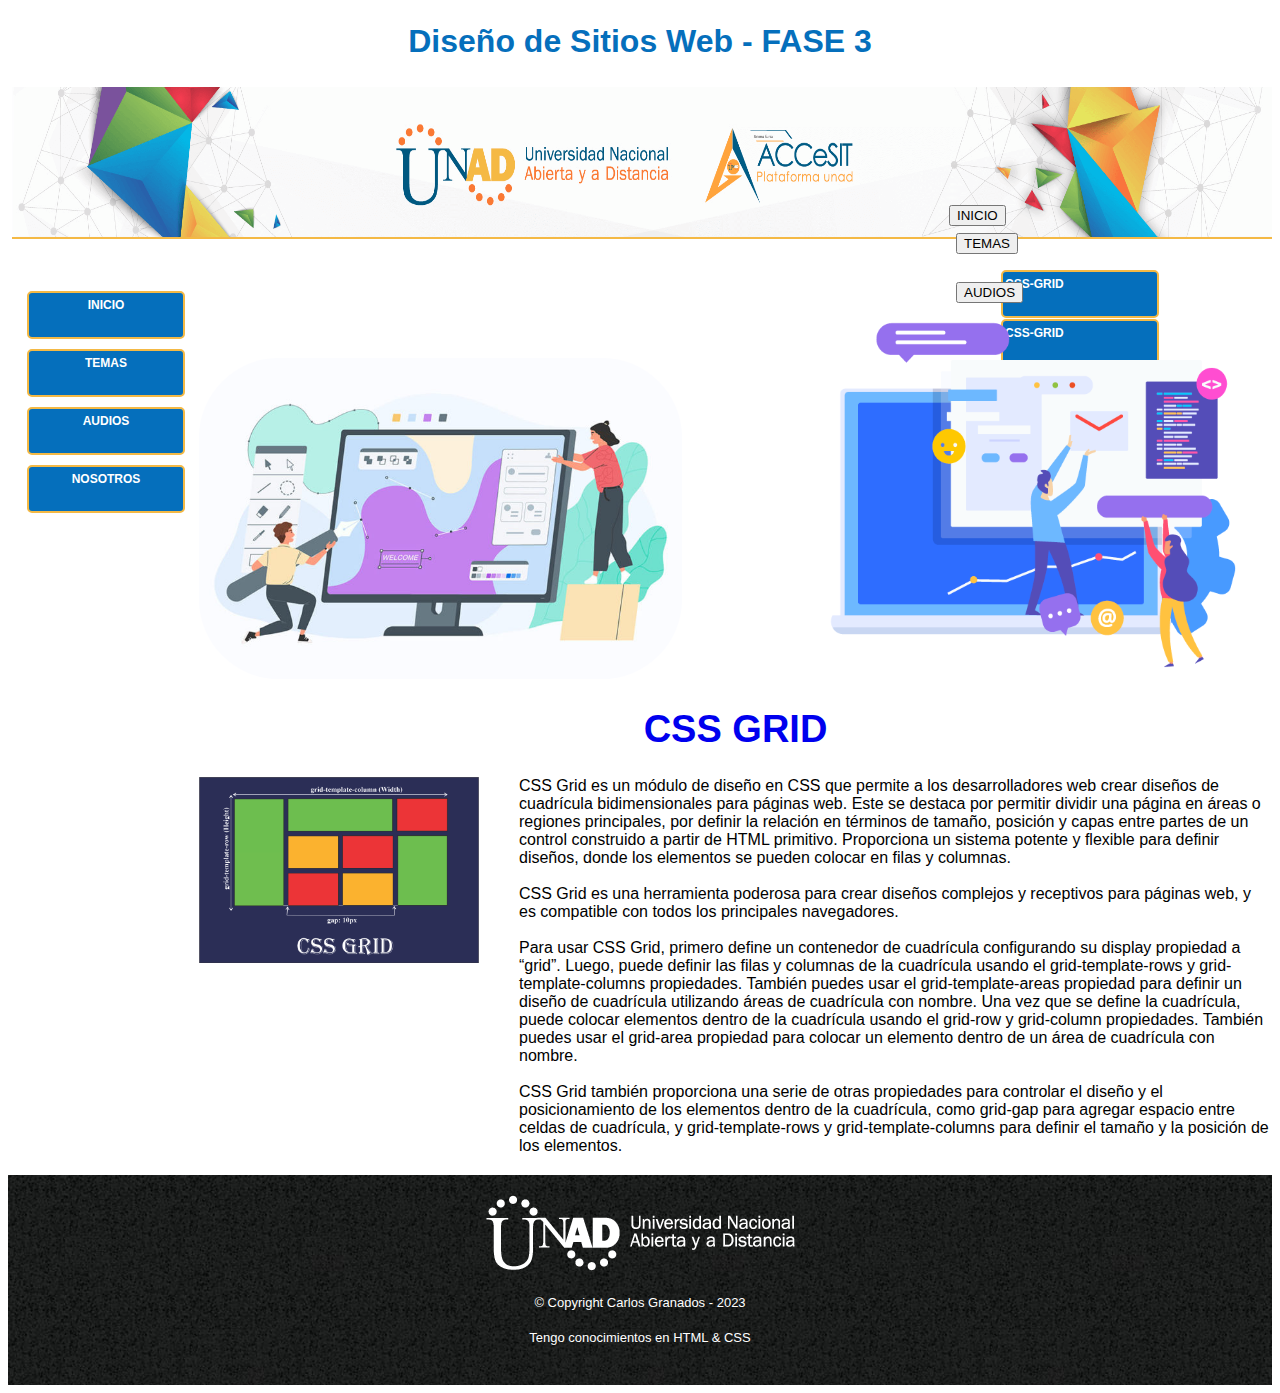
<file: index.html>
<!DOCTYPE html>
<html lang="en">

<head>
    <meta charset="UTF-8">
    <meta http-equiv="X-UA-Compatible" content="IE=edge">
    <meta name="viewport" content="width=device-width, initial-scale=1.0">
    <title>INICIO</title>
    <link href="https://cdn.jsdelivr.net/npm/bootstrap@5.1.3/dist/css/bootstrap.min.css" rel="stylesheet" integrity="sha384-1BmE4kWBq78iYhFldvKuhfTAU6auU8tT94WrHftjDbrCEXSU1oBoqyl2QvZ6jIW3" crossorigin="anonymous">
    <script src="https://cdn.jsdelivr.net/npm/bootstrap@5.1.3/dist/js/bootstrap.bundle.min.js" integrity="sha384-ka7Sk0Gln4gmtz2MlQnikT1wXgYsOg+OMhuP+IlRH9sENBO0LRn5q+8nbTov4+1p" crossorigin="anonymous"></script>
    <link rel="stylesheet" href="style.css">

</head>

<body class="contenedor">

    <header>
        <div class="Encabezado">
            <H1 class="Titulo">Diseño de Sitios Web - FASE 3</H1>
            <h2> <img class="logo" src="img/logoUNAD-HD.png" alt=" logo UNAD" width="99%"></h2>
            <nav>
                <div class="btn-group">
                    <button type="button" class="btn btn-warning dropdown-toggle" data-bs-toggle="dropdown" aria-expanded="false">
                        INICIO
                    </button>
                    <div class="btn-group">
                        <button type="button" class="btn btn-warning dropdown-toggle" data-bs-toggle="dropdown" aria-expanded="false">
                            TEMAS
                        </button>
                        <ul class="dropdown-menu" aria-labelledby="dropdownMenuButton1">
                            <li><a class="dropdown-item" href="Temaseleccionado.html"> CSS-GRID</a></li>
                            <li> <a class="dropdown-item" href="Temaseleccionado.html">TEMAS</a></li>
                            
                        </ul>
                    </div>
    
                    <div class="btn-group">
                        <button type="button" class="btn btn-warning dropdown-toggle" data-bs-toggle="dropdown" aria-expanded="false">
                            AUDIOS
                        </button>
                        <ul class="dropdown-menu" aria-labelledby="dropdownMenuButton1">
                            <li><a class="dropdown-item" href="index.html"> CSS-GRID</a></li>
                            <li> <a class="dropdown-item" href="Temaseleccionado.html">TEMAS</a></li>
                            
                        </ul>
                    </div>

                   
                </div>

                
            </nav>

        </div>

    </header>

    <aside>
        <div>
            <ul class="menu-vertical">
                <li><a href="indexGrupal.html"> INICIO</a></li>
                <li> <a href="Temaseleccionado.html">TEMAS</a></li>
                <li> <a href="Audio.html"> AUDIOS</a></li>
                <li> <a href="Nosotros.html"> NOSOTROS</a></li>
            </ul>
        </div>


    </aside>

    <br>
    <main>
        <section>
            <img class="imginicio" src="img/elements-web-design-opt-1-750x498.jpg" alt=" imagen de inicio" width="99%">
            <img class="imginicio2" src="img/diseno-de-paginas-en-ciudad-de-mexico.png" alt="imagen de inicio 2" width="99%">
        </section>
        <section class="temselec" id="TemaSeleccionado">
            <h1 class="titulo"> <a href="https://lenguajecss.com/css/maquetacion-y-colocacion/grid-css/">CSS GRID</a>
            </h1>
            <div>
                <img class="cssgrid" src="img/CSS-GRID-3.png" alt="cssgrid" width="99%"/>
            </div>
            
            <p class="texto">
                CSS Grid es un módulo de diseño en CSS que permite a los
                desarrolladores web crear diseños de cuadrícula bidimensionales para
                páginas web. Este se destaca por permitir dividir una página en áreas
                o regiones principales, por definir la relación en términos de tamaño,
                posición y capas entre partes de un control construido a partir de
                HTML primitivo. Proporciona un sistema potente y flexible para definir
                diseños, donde los elementos se pueden colocar en filas y columnas.
                <br>
                <br>
                CSS Grid es una herramienta poderosa para crear diseños complejos y
                receptivos para páginas web, y es compatible con todos los principales
                navegadores.
                <br>
                <br>
                Para usar CSS Grid, primero define un contenedor de
                cuadrícula configurando su display propiedad a “grid”. Luego, puede
                definir las filas y columnas de la cuadrícula usando el
                grid-template-rows y grid-template-columns propiedades. También puedes
                usar el grid-template-areas propiedad para definir un diseño de
                cuadrícula utilizando áreas de cuadrícula con nombre. Una vez que se
                define la cuadrícula, puede colocar elementos dentro de la cuadrícula
                usando el grid-row y grid-column propiedades. También puedes usar el
                grid-area propiedad para colocar un elemento dentro de un área de
                cuadrícula con nombre.
                <br>
                <br>
                CSS Grid también proporciona una serie de otras
                propiedades para controlar el diseño y el posicionamiento de los
                elementos dentro de la cuadrícula, como grid-gap para agregar espacio
                entre celdas de cuadrícula, y grid-template-rows y
                grid-template-columns para definir el tamaño y la posición de los
                elementos.
            </p>
            <br>
            
        </section>
        


    </main>


    <footer>
        <img src="img/logoUNADMobile-HD.png">
        <p class="copyright">&copy Copyright Carlos Granados - 2023</p>
        <p class="conocimientos">Tengo conocimientos en HTML & CSS</p>
    </footer>

</body>

</html>
</file>
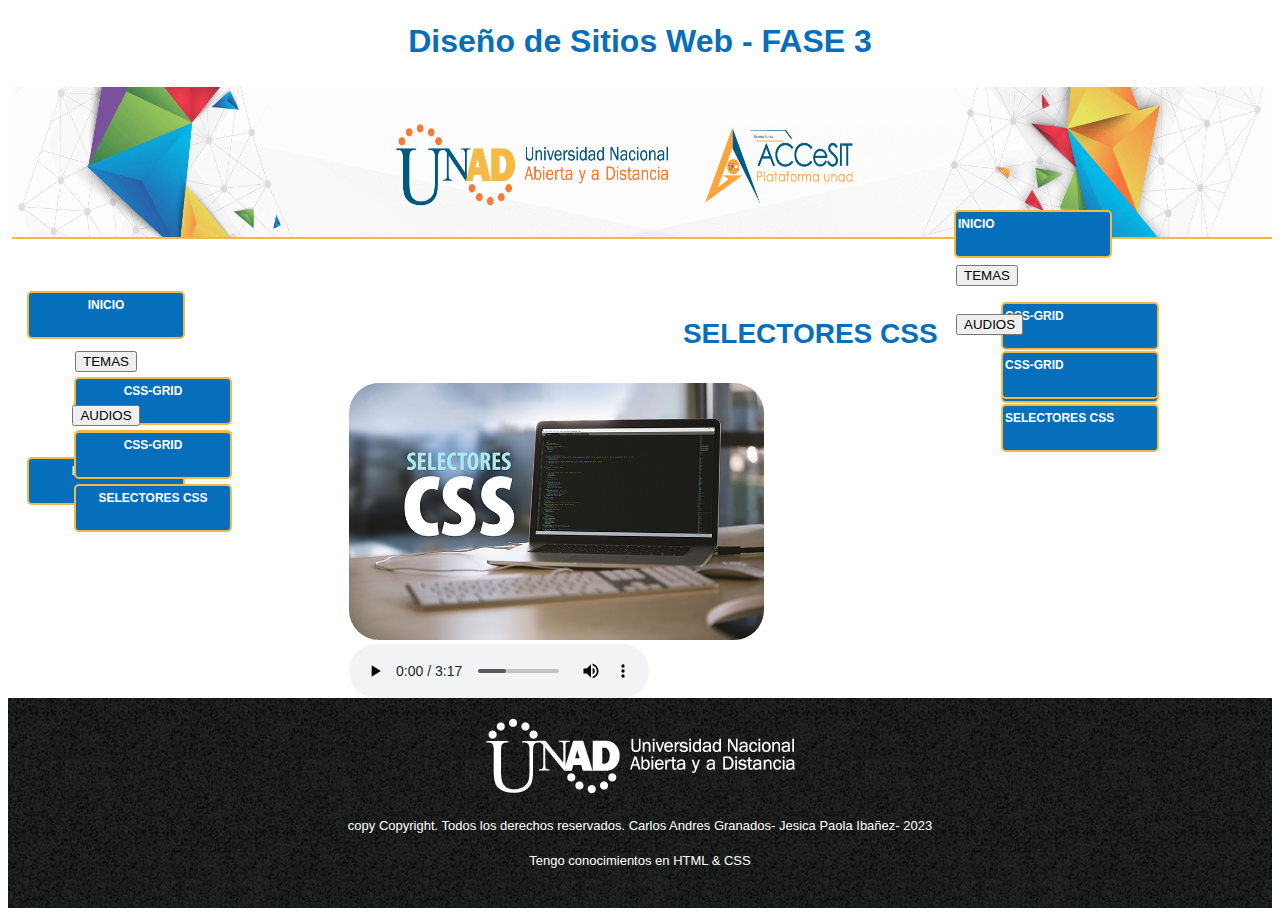
<file: AudioSelector.html>
<!DOCTYPE html>
<html lang="en">
<head>
    <meta charset="UTF-8">
    <meta http-equiv="X-UA-Compatible" content="IE=edge">
    <meta name="viewport" content="width=device-width, initial-scale=1.0">
    <title>Audio del Tema</title>
    <link href="https://cdn.jsdelivr.net/npm/bootstrap@5.1.3/dist/css/bootstrap.min.css" rel="stylesheet" integrity="sha384-1BmE4kWBq78iYhFldvKuhfTAU6auU8tT94WrHftjDbrCEXSU1oBoqyl2QvZ6jIW3" crossorigin="anonymous">
    <script src="https://cdn.jsdelivr.net/npm/bootstrap@5.1.3/dist/js/bootstrap.bundle.min.js" integrity="sha384-ka7Sk0Gln4gmtz2MlQnikT1wXgYsOg+OMhuP+IlRH9sENBO0LRn5q+8nbTov4+1p" crossorigin="anonymous"></script>
    <link rel="stylesheet" href="style.css">
</head>
<body class="contenedor">
    <header>
        <div class="Encabezado">
            <H1 class="Titulo">Diseño de Sitios Web - FASE 3</H1>
            <h2> <img class="logo" src="img/logoUNAD-HD.png" alt=" logo UNAD" width="99%"></h2>
            <nav>
                <div class="btn-group">
                    <li><a href="indexGrupal.html"> INICIO</a></li>
                    <div class="btn-group">
                        <button type="button" class="btn btn-warning dropdown-toggle" data-bs-toggle="dropdown" aria-expanded="false">
                            TEMAS
                        </button>
                        <ul class="dropdown-menu" aria-labelledby="dropdownMenuButton1">
                            <li><a class="dropdown-item" href="cssgrid.html"> CSS-GRID</a></li>
                            <li> <a class="dropdown-item" href="Selectorescss.html">SELECTORES CSS</a></li>
                            
                        </ul>
                    </div>
    
                    <div class="btn-group">
                        <button type="button" class="btn btn-warning dropdown-toggle" data-bs-toggle="dropdown" aria-expanded="false">
                            AUDIOS
                        </button>
                        <ul class="dropdown-menu" aria-labelledby="dropdownMenuButton1">
                            <li><a class="dropdown-item" href="Audiocssgrid.html"> CSS-GRID</a></li>
                            <li> <a class="dropdown-item" href="AudioSelector.html">SELECTORES CSS</a></li>
                            
                        </ul>
                    </div>

                   
                </div>

                
            </nav>

        </div>

    </header>

    <aside>
        <div>
            <ul class="menu-vertical">
                <li><a href="indexGrupal.html"> INICIO</a></li>
                <div class="btn-group">
                    <button type="button" class="btn btn-warning dropdown-toggle" data-bs-toggle="dropdown" aria-expanded="false">
                        TEMAS
                    </button>
                    <ul class="dropdown-menu" aria-labelledby="dropdownMenuButton1">
                        <li><a class="dropdown-item" href="cssgrid.html"> CSS-GRID</a></li>
                        <li> <a class="dropdown-item" href="Selectorescss.html">SELECTORES CSS</a></li>
                        
                    </ul>
                </div>
                <div class="btn-group">
                    <button type="button" class="btn btn-warning dropdown-toggle" data-bs-toggle="dropdown" aria-expanded="false">
                        AUDIOS
                    </button>
                    <ul class="dropdown-menu" aria-labelledby="dropdownMenuButton1">
                        <li><a class="dropdown-item" href="Audiocssgrid.html"> CSS-GRID</a></li>
                        <li> <a class="dropdown-item" href="audioseletores.html">SELECTORES CSS</a></li>
                        
                    </ul>
                </div>

                <li> <a href="Nosotros.html"> NOSOTROS</a></li>
            </ul>
        </div>


    </aside>

    <br>
    <main>
        
        <section >
            
            <section >
                <h2 class="SELECTORCSS">SELECTORES CSS</h2>
                <div>
                    <img class="selecCSS" src="img/selecCSS.jpg" alt="css-grid2" width="99%">
                </div>
                
            </section>
            
            
            <div class="audio">
                <audio controls >
                    <source src="audio/audioselec.mp3" type="audio/ogg">
    
    
                </audio>

            </div>
            

        </section>
        


    </main>


    <footer>
        <img src="img/logoUNADMobile-HD.png">
        <p class="copyright">copy Copyright. Todos los derechos reservados. Carlos Andres Granados- Jesica Paola Ibañez- 2023</p>
        <p class="conocimientos">Tengo conocimientos en HTML & CSS</p>
    </footer>


</body>
</html>
</file>
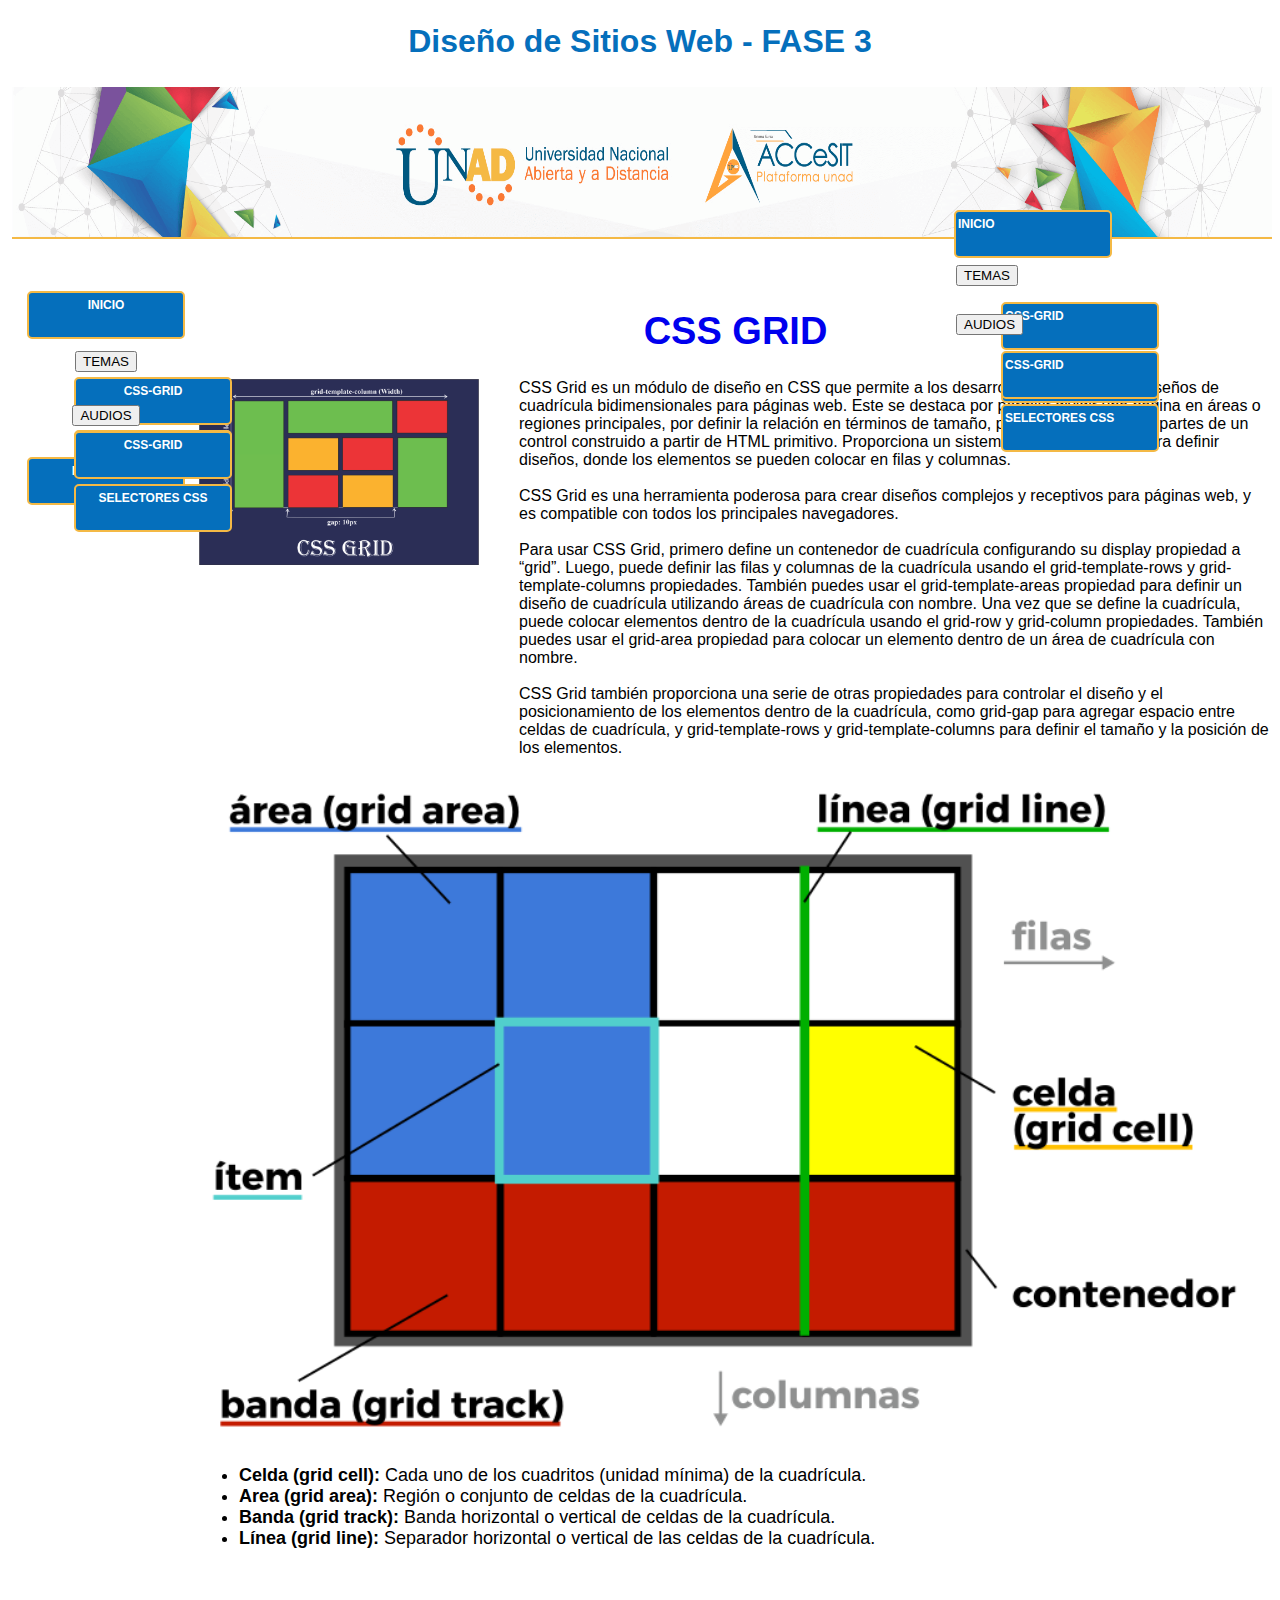
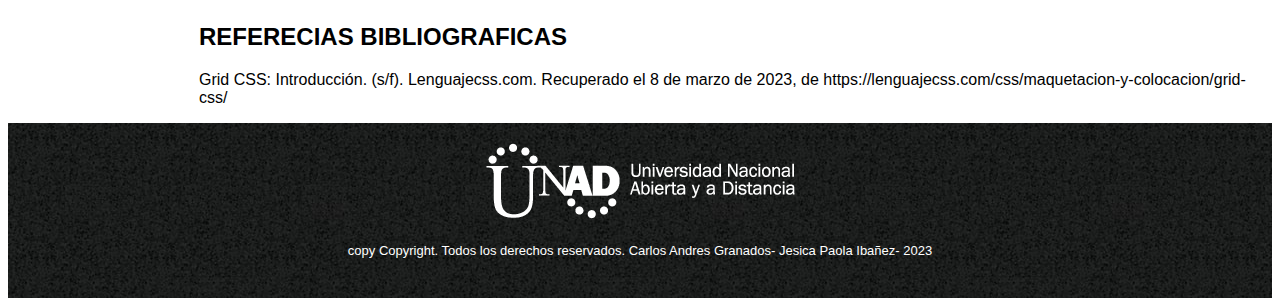
<file: cssgrid.html>
<!DOCTYPE html>
<html lang="en">
  <head>
    <meta charset="UTF-8" />
    <meta http-equiv="X-UA-Compatible" content="IE=edge" />
    <meta name="viewport" content="width=device-width, initial-scale=1.0" />
    <title>Tema Seleccionado</title>
    <link href="https://cdn.jsdelivr.net/npm/bootstrap@5.1.3/dist/css/bootstrap.min.css" rel="stylesheet" integrity="sha384-1BmE4kWBq78iYhFldvKuhfTAU6auU8tT94WrHftjDbrCEXSU1oBoqyl2QvZ6jIW3" crossorigin="anonymous">
    <script src="https://cdn.jsdelivr.net/npm/bootstrap@5.1.3/dist/js/bootstrap.bundle.min.js" integrity="sha384-ka7Sk0Gln4gmtz2MlQnikT1wXgYsOg+OMhuP+IlRH9sENBO0LRn5q+8nbTov4+1p" crossorigin="anonymous"></script>
    <link rel="stylesheet" href="style.css" />
  </head>
  <body class="contenedor">
    <header>
      <div class="Encabezado">
          <H1 class="Titulo">Diseño de Sitios Web - FASE 3</H1>
          <h2> <img class="logo" src="img/logoUNAD-HD.png" alt=" logo UNAD" width="99%"></h2>
          <nav>
              <div class="btn-group">
                <li><a href="indexGrupal.html"> INICIO</a></li>
                  <div class="btn-group">
                      <button type="button" class="btn btn-warning dropdown-toggle" data-bs-toggle="dropdown" aria-expanded="false">
                          TEMAS
                      </button>
                      <ul class="dropdown-menu" aria-labelledby="dropdownMenuButton1">
                          <li><a class="dropdown-item" href="cssgrid.html"> CSS-GRID</a></li>
                          <li> <a class="dropdown-item" href="Selectorescss.html">SELECTORES CSS</a></li>
                          
                      </ul>
                  </div>
  
                  <div class="btn-group">
                      <button type="button" class="btn btn-warning dropdown-toggle" data-bs-toggle="dropdown" aria-expanded="false">
                          AUDIOS
                      </button>
                      <ul class="dropdown-menu" aria-labelledby="dropdownMenuButton1">
                          <li><a class="dropdown-item" href="Audiocssgrid.html"> CSS-GRID</a></li>
                          <li> <a class="dropdown-item" href="AudioSelector.html">SELECTORES CSS</a></li>
                          
                      </ul>
                  </div>

                 
              </div>

              
          </nav>

      </div>

  </header>
  <aside>
    <div>
        <ul class="menu-vertical">
            <li><a href="indexGrupal.html"> INICIO</a></li>
            <div class="btn-group">
                <button type="button" class="btn btn-warning dropdown-toggle" data-bs-toggle="dropdown" aria-expanded="false">
                    TEMAS
                </button>
                <ul class="dropdown-menu" aria-labelledby="dropdownMenuButton1">
                    <li><a class="dropdown-item" href="cssgrid.html"> CSS-GRID</a></li>
                    <li> <a class="dropdown-item" href="Selectorescss.html">SELECTORES CSS</a></li>
                    
                </ul>
            </div>
            <div class="btn-group">
                <button type="button" class="btn btn-warning dropdown-toggle" data-bs-toggle="dropdown" aria-expanded="false">
                    AUDIOS
                </button>
                <ul class="dropdown-menu" aria-labelledby="dropdownMenuButton1">
                    <li><a class="dropdown-item" href="Audiocssgrid.html"> CSS-GRID</a></li>
                    <li> <a class="dropdown-item" href="AudioSelector.html">SELECTORES CSS</a></li>
                    
                </ul>
            </div>

            <li> <a href="Nosotros.html"> NOSOTROS</a></li>
        </ul>
    </div>


</aside>
    <br>
    <main>
      <section class="temselec">
        <h1 class="titulo"> <a href="https://lenguajecss.com/css/maquetacion-y-colocacion/grid-css/">CSS GRID</a> </h1>
        <img class="cssgrid" src="img/CSS-GRID-3.png" alt="cssgrid" width="99%" />
        <p class="texto">
          CSS Grid es un módulo de diseño en CSS que permite a los
          desarrolladores web crear diseños de cuadrícula bidimensionales para
          páginas web. Este se destaca por permitir dividir una página en áreas
          o regiones principales, por definir la relación en términos de tamaño,
          posición y capas entre partes de un control construido a partir de
          HTML primitivo. Proporciona un sistema potente y flexible para definir
          diseños, donde los elementos se pueden colocar en filas y columnas. 
          <br>
          <br>
          CSS Grid es una herramienta poderosa para crear diseños complejos y
          receptivos para páginas web, y es compatible con todos los principales
          navegadores. 
          <br> 
          <br>
          Para usar CSS Grid, primero define un contenedor de
          cuadrícula configurando su display propiedad a “grid”. Luego, puede
          definir las filas y columnas de la cuadrícula usando el
          grid-template-rows y grid-template-columns propiedades. También puedes
          usar el grid-template-areas propiedad para definir un diseño de
          cuadrícula utilizando áreas de cuadrícula con nombre. Una vez que se
          define la cuadrícula, puede colocar elementos dentro de la cuadrícula
          usando el grid-row y grid-column propiedades. También puedes usar el
          grid-area propiedad para colocar un elemento dentro de un área de
          cuadrícula con nombre. 
          <br> 
          <br>
          CSS Grid también proporciona una serie de otras
          propiedades para controlar el diseño y el posicionamiento de los
          elementos dentro de la cuadrícula, como grid-gap para agregar espacio
          entre celdas de cuadrícula, y grid-template-rows y
          grid-template-columns para definir el tamaño y la posición de los
          elementos.
        </p>
        <br>
        <div>
          <img src="img/grid-css-conceptos.png" alt="gridcss" width="99%">
        </div>
        <ul class="conceptos">
            <li> <strong>Celda (grid cell): </strong> Cada uno de los cuadritos (unidad mínima) de la cuadrícula.</li>
            <li> <strong>Area (grid area): </strong>Región o conjunto de celdas de la cuadrícula. </li>
            <li> <strong>Banda (grid track):</strong> Banda horizontal o vertical de celdas de la cuadrícula.</li>
            <li> <strong>Línea (grid line):</strong> Separador horizontal o vertical de las celdas de la cuadrícula.</li>
        </ul>
        
        <br>
        <br>
        <h2>REFERECIAS BIBLIOGRAFICAS</h2>
        
        <p>
          Grid CSS: Introducción. (s/f). Lenguajecss.com. Recuperado el 8 de
          marzo de 2023, de
          https://lenguajecss.com/css/maquetacion-y-colocacion/grid-css/
        </p>
      </section>
    </main>

    <footer>
      <img src="img/logoUNADMobile-HD.png"/>
      <p class="copyright">copy Copyright. Todos los derechos reservados. Carlos Andres Granados- Jesica Paola Ibañez- 2023</p>
    </footer>
  </body>
</html>
</file>
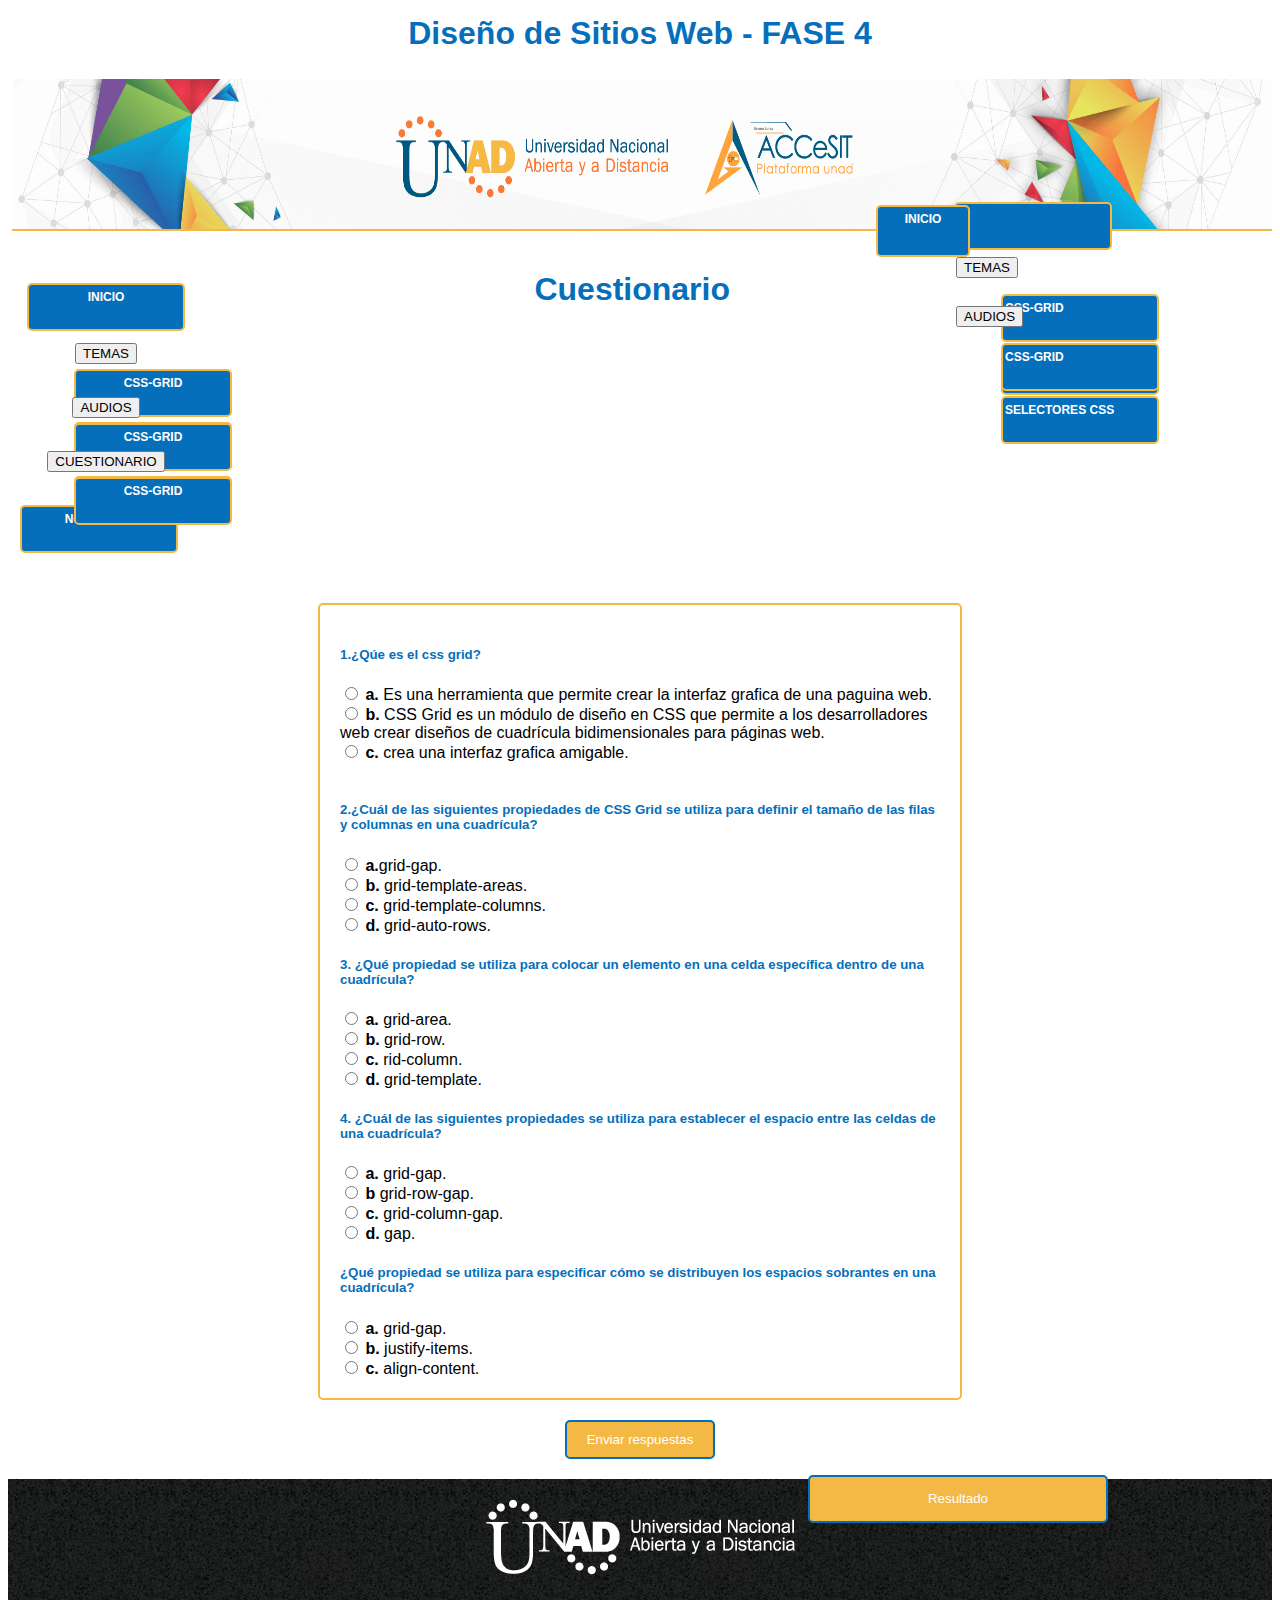
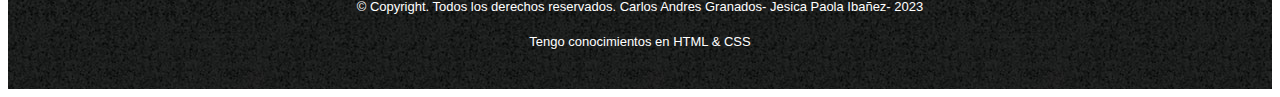
<file: cuestionario.html>
<!DOCTYPE html>
<html lang="en">

<head>
    <meta charset="UTF-8">
    <meta http-equiv="X-UA-Compatible" content="IE=edge">
    <meta name="viewport" content="width=device-width, initial-scale=1.0">
    <title>CUESTIONARIO</title>
    <link href="https://cdn.jsdelivr.net/npm/bootstrap@5.1.3/dist/css/bootstrap.min.css" rel="stylesheet"
        integrity="sha384-1BmE4kWBq78iYhFldvKuhfTAU6auU8tT94WrHftjDbrCEXSU1oBoqyl2QvZ6jIW3" crossorigin="anonymous">
    <script src="https://cdn.jsdelivr.net/npm/bootstrap@5.1.3/dist/js/bootstrap.bundle.min.js"
        integrity="sha384-ka7Sk0Gln4gmtz2MlQnikT1wXgYsOg+OMhuP+IlRH9sENBO0LRn5q+8nbTov4+1p"
        crossorigin="anonymous"></script>
    <link rel="stylesheet" href="style.css" />
</head>

<body>
    <header>
        <div class="Encabezado">
            <H1 class="Titulo">Diseño de Sitios Web - FASE 4</H1>
            <h2> <img class="logo" src="img/logoUNAD-HD.png" alt=" logo UNAD" width="99%"></h2>
            <nav>
                <div class="btn-group">
                    <li><a class="inicio" href="indexGrupal.html"> INICIO</a></li>
                    <div class="btn-group">
                        <button type="button" class="btn btn-warning dropdown-toggle" data-bs-toggle="dropdown"
                            aria-expanded="false">
                            TEMAS
                        </button>
                        <ul class="dropdown-menu" aria-labelledby="dropdownMenuButton1">
                            <li><a class="dropdown-item" href="cssgrid.html"> CSS-GRID</a></li>
                            <li> <a class="dropdown-item" href="Selectorescss.html">SELECTORES CSS</a></li>

                        </ul>
                    </div>

                    <div class="btn-group">
                        <button type="button" class="btn btn-warning dropdown-toggle" data-bs-toggle="dropdown"
                            aria-expanded="false">
                            AUDIOS
                        </button>
                        <ul class="dropdown-menu" aria-labelledby="dropdownMenuButton1">
                            <li><a class="dropdown-item" href="Audiocssgrid.html"> CSS-GRID</a></li>
                            <li> <a class="dropdown-item" href="AudioSelector.html">SELECTORES CSS</a></li>

                        </ul>
                    </div>


                </div>


            </nav>

        </div>

    </header>
    <aside>
        <div>
            <ul class="menu-vertical">
                <li><a href="indexGrupal.html"> INICIO</a></li>
                <div class="btn-group">
                    <button type="button" class="btn btn-warning dropdown-toggle" data-bs-toggle="dropdown"
                        aria-expanded="false">
                        TEMAS
                    </button>
                    <ul class="dropdown-menu" aria-labelledby="dropdownMenuButton1">
                        <li><a class="dropdown-item" href="cssgrid.html"> CSS-GRID</a></li>
                        <li> <a class="dropdown-item" href="Selectorescss.html">SELECTORES CSS</a></li>

                    </ul>
                </div>
                <div class="btn-group">
                    <button type="button" class="btn btn-warning dropdown-toggle" data-bs-toggle="dropdown"
                        aria-expanded="false">
                        AUDIOS
                    </button>
                    <ul class="dropdown-menu" aria-labelledby="dropdownMenuButton1">
                        <li><a class="dropdown-item" href="Audiocssgrid.html"> CSS-GRID</a></li>
                        <li> <a class="dropdown-item" href="AudioSelector.html">SELECTORES CSS</a></li>

                    </ul>
                </div>
                <div class="btn-group">
                    <button type="button" class="btn btn-warning dropdown-toggle" data-bs-toggle="dropdown"
                        aria-expanded="false">
                        CUESTIONARIO
                    </button>
                    <ul class="dropdown-menu" aria-labelledby="dropdownMenuButton1">
                        <li><a class="dropdown-item" href="cuestionario.html"> CSS-GRID</a></li>

                    </ul>
                </div>
        </div>

        <li> <a href="Nosotros.html"> NOSOTROS</a></li>
        </ul>
        </div>
    </aside>
    <h1 class="CUESTIONARIO">Cuestionario</h1>
    
    <button id="result" >Resultado</button>
    <form id="quiz" name="question">
        <h5>1.¿Qúe es el css grid?</h5>
        <input type="radio" name="R1" value="a">
       <strong>a.</strong> Es una herramienta que permite crear la interfaz grafica de una paguina web. <br>
        <input type="radio" name="R1" value="b">
        <strong>b.</strong> CSS Grid es un módulo de diseño en CSS que permite a los desarrolladores web crear diseños de cuadrícula
        bidimensionales para páginas web. <br>
        <input type="radio" name="R1" value="c">
        <strong>c.</strong> crea una interfaz grafica amigable. <br>
        <br>
        <h5>2.¿Cuál de las siguientes propiedades de CSS Grid se utiliza para definir el tamaño de las filas y columnas
            en una cuadrícula?</h3>
        <input type="radio" name="R2" value="a">
        <strong>a.</strong>grid-gap. <br>
        <input type="radio" name="R2" value="b">
        <strong>b.</strong> grid-template-areas. <br>
        <input type="radio" name="R2" value="c">
        <strong>c.</strong> grid-template-columns. <br>
        <input type="radio" name="R2" value="d">
        <strong>d.</strong> grid-auto-rows. <br>
        <h5>3. ¿Qué propiedad se utiliza para colocar un elemento en una celda específica dentro de una cuadrícula?</h5>
        <input type="radio" name="R3" value="a">
        <strong>a.</strong> grid-area. <br>
        <input type="radio" name="R3" value="b">
        <strong>b.</strong> grid-row. <br>
        <input type="radio" name="R3" value="c">
        <strong>c.</strong> rid-column. <br>
        <input type="radio" name="R3" value="d">
        <strong>d.</strong> grid-template. <br>
        <h5>4. ¿Cuál de las siguientes propiedades se utiliza para establecer el espacio entre las celdas de una cuadrícula?</h5>
        <input type="radio" name="R4" value="a">
        <strong>a.</strong> grid-gap. <br>
        <input type="radio" name="R4" value="b">
        <strong>b</strong> grid-row-gap. <br>
        <input type="radio" name="R4" value="c">
        <strong>c.</strong> grid-column-gap. <br>
        <input type="radio" name="R4" value="d">
        <strong>d.</strong> gap. <br>
        <h5>¿Qué propiedad se utiliza para especificar cómo se distribuyen los espacios sobrantes en una cuadrícula?</h5> 

        <input type="radio" name="R5" value="a">
        <strong>a.</strong> grid-gap. <br>
        <input type="radio" name="R5" value="b">
        <strong>b.</strong> justify-items. <br>
        <input type="radio" name="R5" value="c">
        <strong>c.</strong> align-content. <br>
    </form>
    <button id="submit" onclick="procesarRespuesta()">Enviar respuestas </button>

    <script src="preguntas.js"></script>
    <footer>
        <img src="img/logoUNADMobile-HD.png">
        <p class="copyright">&copy Copyright. Todos los derechos reservados. Carlos Andres Granados- Jesica Paola
            Ibañez- 2023</p>
        <p class="conocimientos">Tengo conocimientos en HTML & CSS</p>
    </footer>




</body>

</html>
</file>
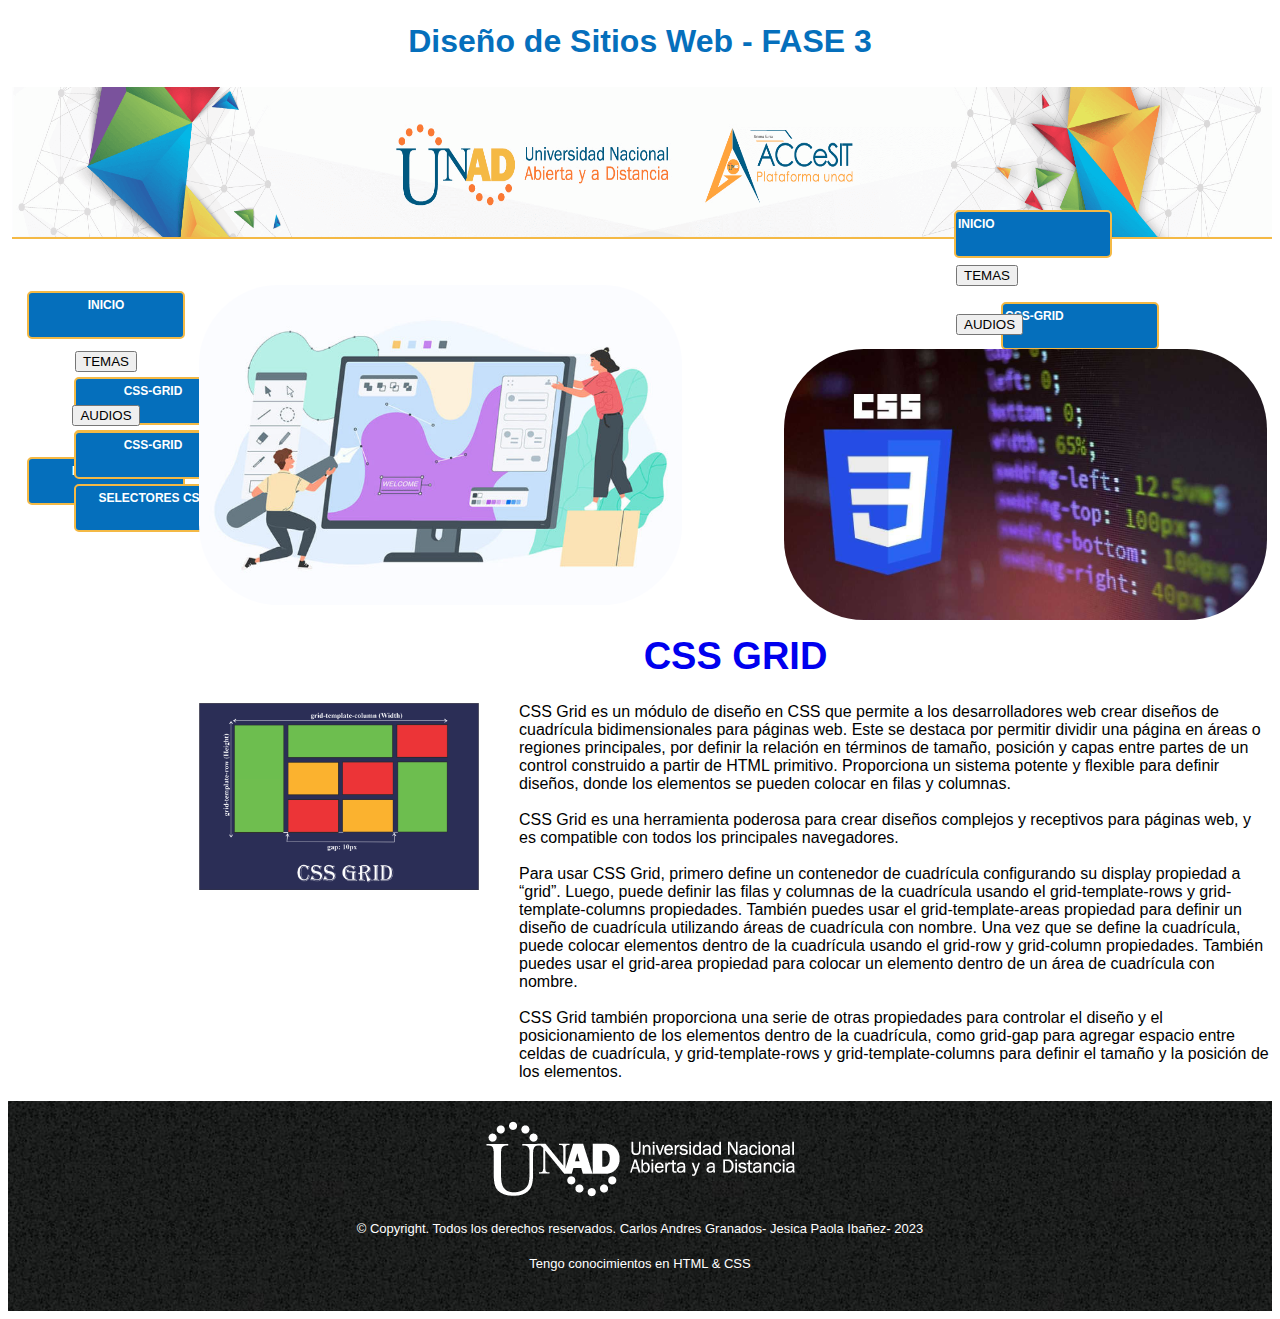
<file: indexGrupal.html>
<!DOCTYPE html>
<html lang="en">

<head>
    <meta charset="UTF-8">
    <meta http-equiv="X-UA-Compatible" content="IE=edge">
    <meta name="viewport" content="width=device-width, initial-scale=1.0">
    <title>INICIO</title>
    <link href="https://cdn.jsdelivr.net/npm/bootstrap@5.1.3/dist/css/bootstrap.min.css" rel="stylesheet" integrity="sha384-1BmE4kWBq78iYhFldvKuhfTAU6auU8tT94WrHftjDbrCEXSU1oBoqyl2QvZ6jIW3" crossorigin="anonymous">
    <script src="https://cdn.jsdelivr.net/npm/bootstrap@5.1.3/dist/js/bootstrap.bundle.min.js" integrity="sha384-ka7Sk0Gln4gmtz2MlQnikT1wXgYsOg+OMhuP+IlRH9sENBO0LRn5q+8nbTov4+1p" crossorigin="anonymous"></script>
    <link rel="stylesheet" href="style.css">

</head>

<body class="contenedor">
    

    <header>
        <div class="Encabezado">
            <H1 class="Titulo">Diseño de Sitios Web - FASE 3</H1>
            <h2> <img class="logo" src="img/logoUNAD-HD.png" alt=" logo UNAD" width="99%"></h2>
            <nav>
                <div class="btn-group">
                    <li><a href="indexGrupal.html"> INICIO</a></li>
                    <div class="btn-group">
                        <button type="button" class="btn btn-warning dropdown-toggle" data-bs-toggle="dropdown" aria-expanded="false">
                            TEMAS
                        </button>
                        <ul class="dropdown-menu" aria-labelledby="dropdownMenuButton1">
                            <li><a class="dropdown-item" href="cssgrid.html"> CSS-GRID</a></li>
                            <li> <a class="dropdown-item" href="Selectorescss.html">SELECTORES CSS</a></li>
                            
                        </ul>
                    </div>
    
                    <div class="btn-group">
                        <button type="button" class="btn btn-warning dropdown-toggle" data-bs-toggle="dropdown" aria-expanded="false">
                            AUDIOS
                        </button>
                        <ul class="dropdown-menu" aria-labelledby="dropdownMenuButton1">
                            <li><a class="dropdown-item" href="Audiocssgrid.html"> CSS-GRID</a></li>
                            <li> <a class="dropdown-item" href="AudioSelector.html">SELECTORES CSS</a></li>
                            
                        </ul>
                    </div>

                   
                </div>

                
            </nav>

        </div>

    </header>

    <aside>
        <div>
            <ul class="menu-vertical">
                <li><a href="indexGrupal.html"> INICIO</a></li>
                <div class="btn-group">
                    <button type="button" class="btn btn-warning dropdown-toggle" data-bs-toggle="dropdown" aria-expanded="false">
                        TEMAS
                    </button>
                    <ul class="dropdown-menu" aria-labelledby="dropdownMenuButton1">
                        <li><a class="dropdown-item" href="cssgrid.html"> CSS-GRID</a></li>
                        <li> <a class="dropdown-item" href="Selectorescss.html">SELECTORES CSS</a></li>
                        
                    </ul>
                </div>
                <div class="btn-group">
                    <button type="button" class="btn btn-warning dropdown-toggle" data-bs-toggle="dropdown" aria-expanded="false">
                        AUDIOS
                    </button>
                    <ul class="dropdown-menu" aria-labelledby="dropdownMenuButton1">
                        <li><a class="dropdown-item" href="Audiocssgrid.html"> CSS-GRID</a></li>
                        <li> <a class="dropdown-item" href="AudioSelector.html">SELECTORES CSS</a></li>
                        
                    </ul>
                </div>

                <li> <a href="Nosotros.html"> NOSOTROS</a></li>
            </ul>
        </div>


    </aside>

    <br>
    <main>
        <section>
            <img class="imginicio" src="img/elements-web-design-opt-1-750x498.jpg" alt=" imagen de inicio" width="99%">
            <img class="imginicio2" src="img/aprender-css.jpg" alt="imagen de inicio 2" width="99%">
        </section>
        <section class="temselec" id="TemaSeleccionado">
            <h1 class="titulo"> <a href="https://lenguajecss.com/css/maquetacion-y-colocacion/grid-css/">CSS GRID</a>
            </h1>
            <div>
                <img class="cssgrid" src="img/CSS-GRID-3.png" alt="cssgrid" width="99%"/>
            </div>
            
            <p class="texto">
                CSS Grid es un módulo de diseño en CSS que permite a los
                desarrolladores web crear diseños de cuadrícula bidimensionales para
                páginas web. Este se destaca por permitir dividir una página en áreas
                o regiones principales, por definir la relación en términos de tamaño,
                posición y capas entre partes de un control construido a partir de
                HTML primitivo. Proporciona un sistema potente y flexible para definir
                diseños, donde los elementos se pueden colocar en filas y columnas.
                <br>
                <br>
                CSS Grid es una herramienta poderosa para crear diseños complejos y
                receptivos para páginas web, y es compatible con todos los principales
                navegadores.
                <br>
                <br>
                Para usar CSS Grid, primero define un contenedor de
                cuadrícula configurando su display propiedad a “grid”. Luego, puede
                definir las filas y columnas de la cuadrícula usando el
                grid-template-rows y grid-template-columns propiedades. También puedes
                usar el grid-template-areas propiedad para definir un diseño de
                cuadrícula utilizando áreas de cuadrícula con nombre. Una vez que se
                define la cuadrícula, puede colocar elementos dentro de la cuadrícula
                usando el grid-row y grid-column propiedades. También puedes usar el
                grid-area propiedad para colocar un elemento dentro de un área de
                cuadrícula con nombre.
                <br>
                <br>
                CSS Grid también proporciona una serie de otras
                propiedades para controlar el diseño y el posicionamiento de los
                elementos dentro de la cuadrícula, como grid-gap para agregar espacio
                entre celdas de cuadrícula, y grid-template-rows y
                grid-template-columns para definir el tamaño y la posición de los
                elementos.
            </p>
            <br>
            
        </section>
        


    </main>


    <footer>
        <img src="img/logoUNADMobile-HD.png">
        <p class="copyright">&copy Copyright. Todos los derechos reservados. Carlos Andres Granados- Jesica Paola Ibañez- 2023</p>
        <p class="conocimientos">Tengo conocimientos en HTML & CSS</p>
    </footer>

</body>

</html>
</file>
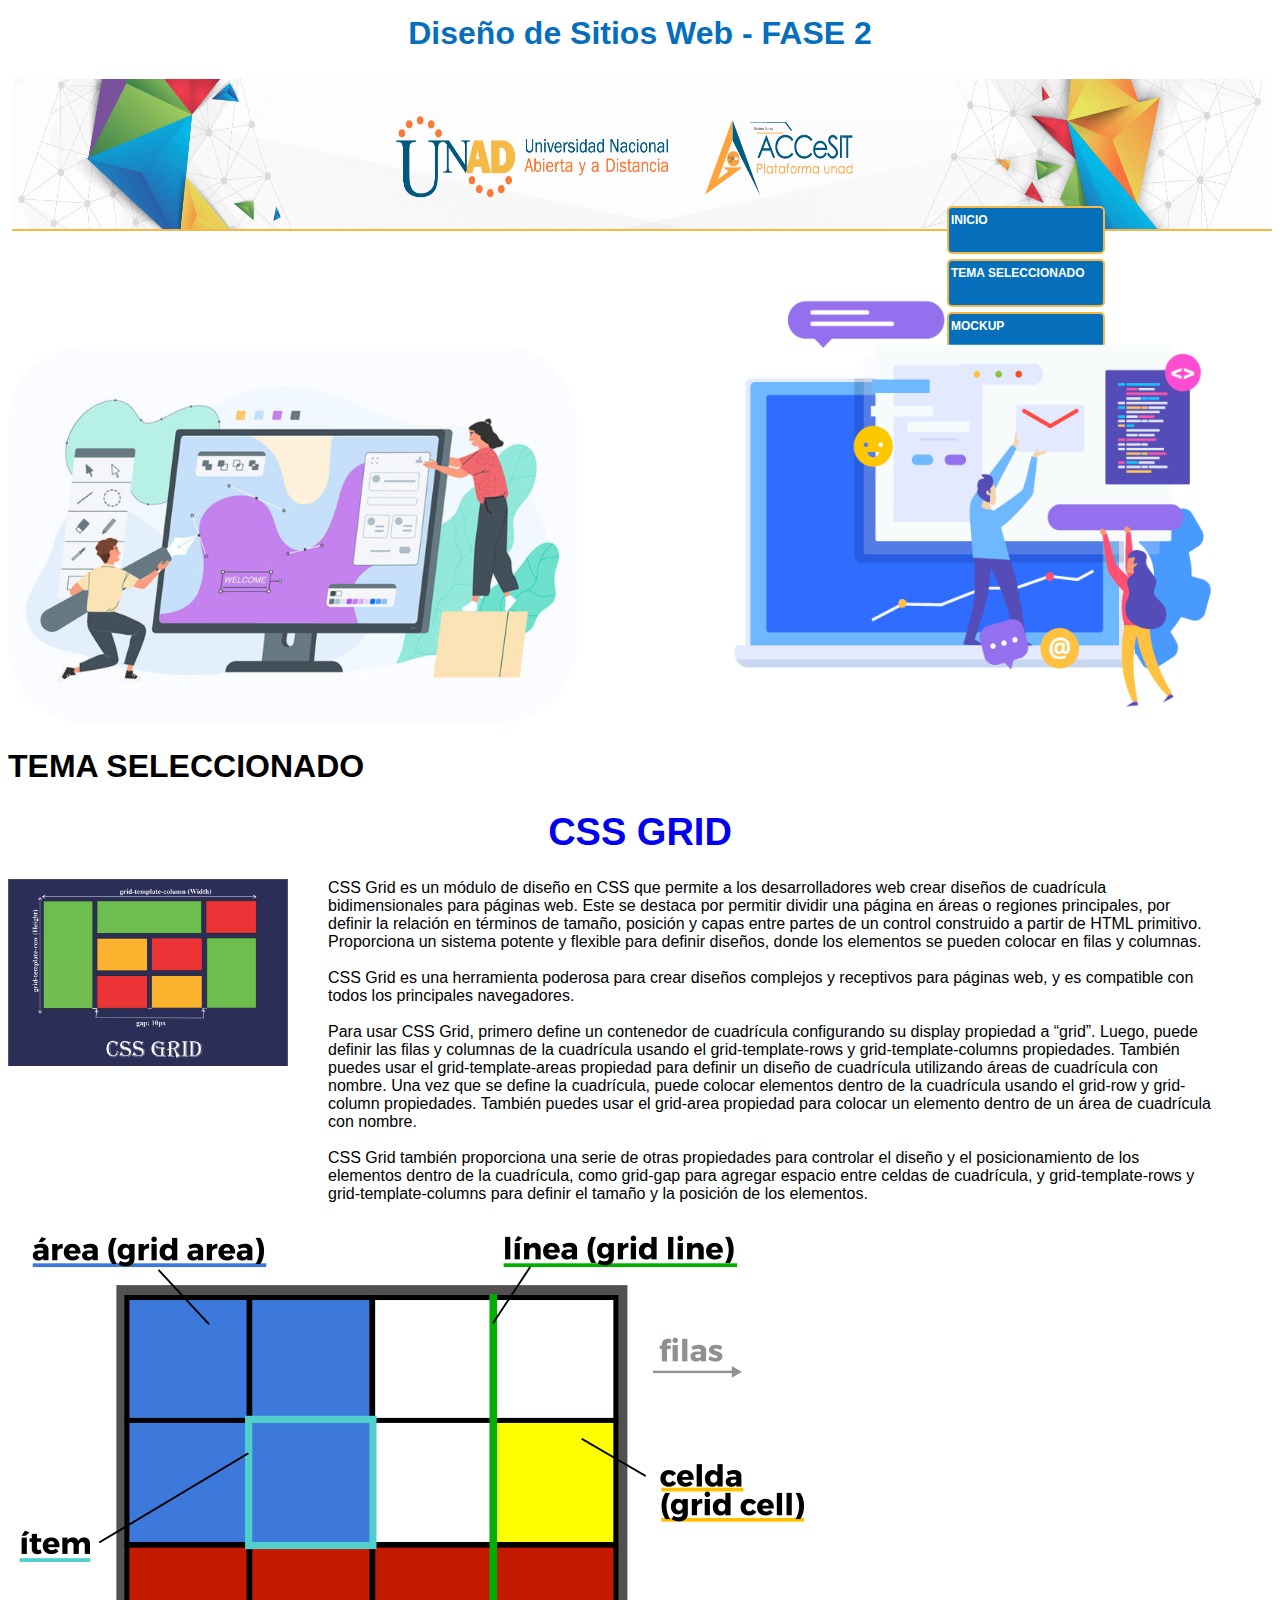
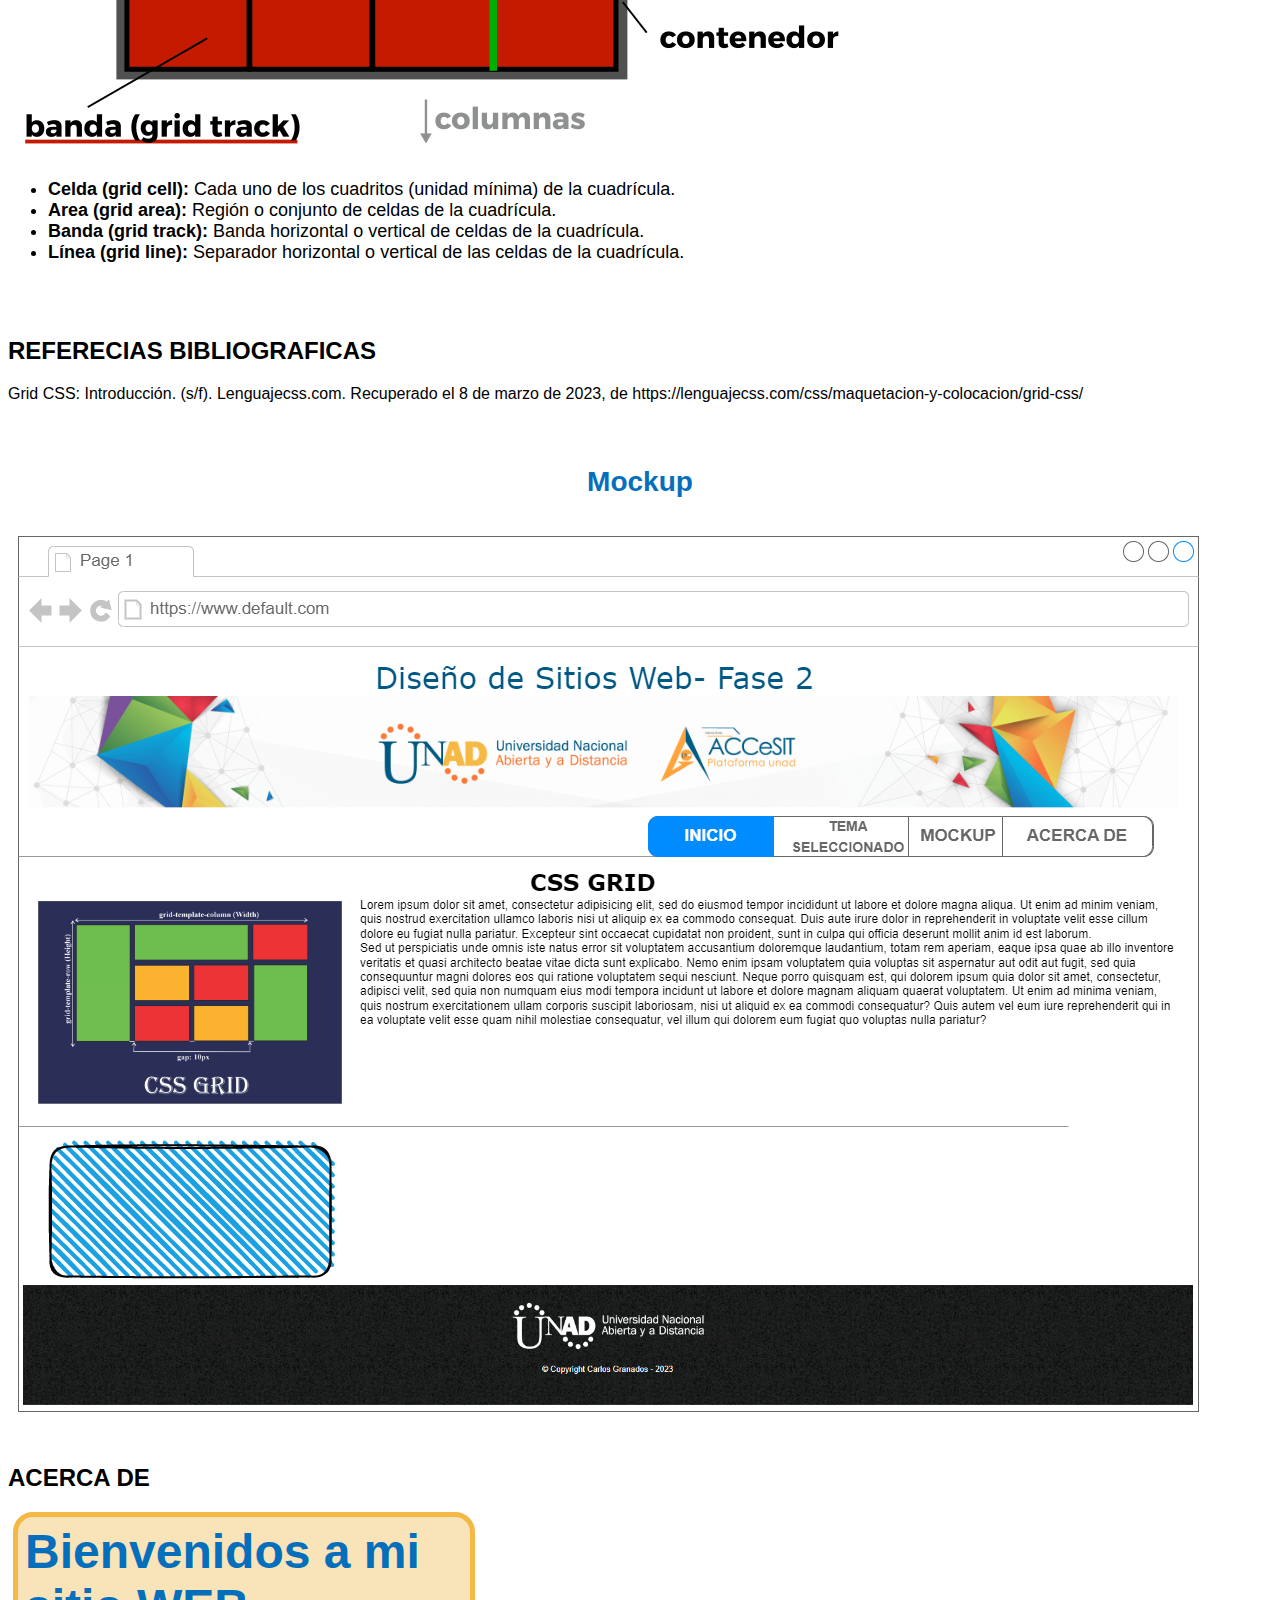
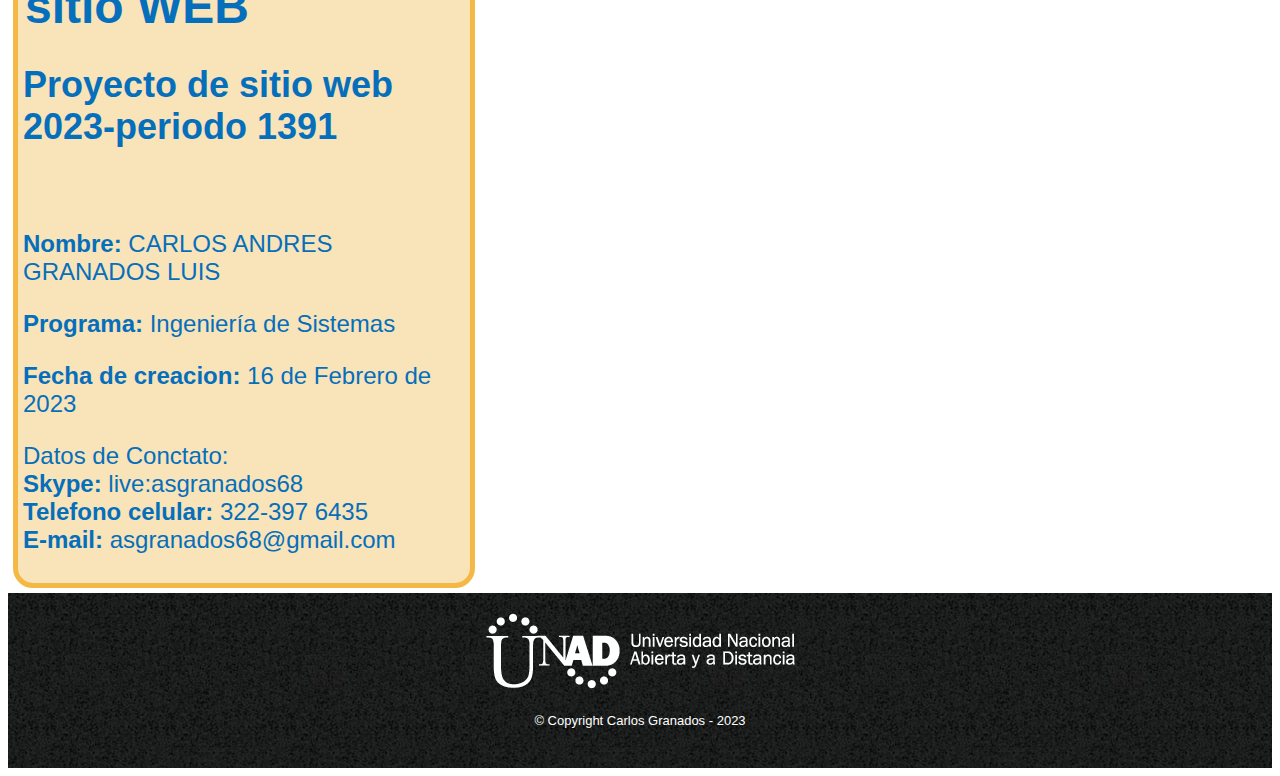
<file: inicio.html>
<!DOCTYPE html>
<html lang="en">
<head>
    <meta charset="UTF-8">
    <meta http-equiv="X-UA-Compatible" content="IE=edge">
    <meta name="viewport" content="width=device-width, initial-scale=1.0">
    <title>INICIO</title>
    <link rel="stylesheet" href="style.css">
   
</head>
<body>
     
    <header>
        <div class="Encabezado">
            <H1 class="Titulo">Diseño de Sitios Web - FASE 2</H1>
            <h2> <img class="logo" src="img/logoUNAD-HD.png" alt=" logo UNAD"></h2>
            <nav>
                <ul>
                    <li><a href="inicio.html"> INICIO</a></li>
                    <li> <a href="#TemaSeleccionado">TEMA SELECCIONADO</a></li>
                    <li> <a href="#mockup"> MOCKUP</a></li>
                    <li> <a href="#acercade"> ACERCA DE</a></li>
                </ul>
            </nav>

        </div>
    </header>
    <img class="imginicio" src="img/elements-web-design-opt-1-750x498.jpg" alt=" imagen de inicio">
    <img class="imginicio2" src="img/diseno-de-paginas-en-ciudad-de-mexico.png" alt="imagen de inicio 2">
    <br>
    <h1>TEMA SELECCIONADO</h1>

    <main>
        <section class="temselec" id="TemaSeleccionado">
          <h1 class="titulo"> <a href="https://lenguajecss.com/css/maquetacion-y-colocacion/grid-css/">CSS GRID</a> </h1>
          <img class="cssgrid" src="img/CSS-GRID-3.png" alt="cssgrid" />
          <p class="texto">
            CSS Grid es un módulo de diseño en CSS que permite a los
            desarrolladores web crear diseños de cuadrícula bidimensionales para
            páginas web. Este se destaca por permitir dividir una página en áreas
            o regiones principales, por definir la relación en términos de tamaño,
            posición y capas entre partes de un control construido a partir de
            HTML primitivo. Proporciona un sistema potente y flexible para definir
            diseños, donde los elementos se pueden colocar en filas y columnas. 
            <br>
            <br>
            CSS Grid es una herramienta poderosa para crear diseños complejos y
            receptivos para páginas web, y es compatible con todos los principales
            navegadores. 
            <br> 
            <br>
            Para usar CSS Grid, primero define un contenedor de
            cuadrícula configurando su display propiedad a “grid”. Luego, puede
            definir las filas y columnas de la cuadrícula usando el
            grid-template-rows y grid-template-columns propiedades. También puedes
            usar el grid-template-areas propiedad para definir un diseño de
            cuadrícula utilizando áreas de cuadrícula con nombre. Una vez que se
            define la cuadrícula, puede colocar elementos dentro de la cuadrícula
            usando el grid-row y grid-column propiedades. También puedes usar el
            grid-area propiedad para colocar un elemento dentro de un área de
            cuadrícula con nombre. 
            <br> 
            <br>
            CSS Grid también proporciona una serie de otras
            propiedades para controlar el diseño y el posicionamiento de los
            elementos dentro de la cuadrícula, como grid-gap para agregar espacio
            entre celdas de cuadrícula, y grid-template-rows y
            grid-template-columns para definir el tamaño y la posición de los
            elementos.
          </p>
          <br>
          <img src="img/grid-css-conceptos.png" alt="gridcss">
          <ul class="conceptos">
              <li> <strong>Celda (grid cell): </strong> Cada uno de los cuadritos (unidad mínima) de la cuadrícula.</li>
              <li> <strong>Area (grid area): </strong>Región o conjunto de celdas de la cuadrícula. </li>
              <li> <strong>Banda (grid track):</strong> Banda horizontal o vertical de celdas de la cuadrícula.</li>
              <li> <strong>Línea (grid line):</strong> Separador horizontal o vertical de las celdas de la cuadrícula.</li>
          </ul>
          
          <br>
          <br>
          <h2>REFERECIAS BIBLIOGRAFICAS</h2>
          
          <p>
            Grid CSS: Introducción. (s/f). Lenguajecss.com. Recuperado el 8 de
            marzo de 2023, de
            https://lenguajecss.com/css/maquetacion-y-colocacion/grid-css/
          </p>
        </section>
        <br>
        <h1 class="titulomockup"> Mockup</h1>

        <section class="mockup" id="mockup">
            
        
            <img  src="img/Mockup.png" alt="mockup">
        </section>
        <br>
        <h2>ACERCA DE</h2>

        <section class="info" id="acercade">
            <h1 class="Encabezado">Bienvenidos a mi sitio WEB</h1>
            <h2 class="SubEncabezado">Proyecto de sitio web 2023-periodo 1391</h2>
            <br />
            <p> <strong>Nombre: </strong> CARLOS ANDRES GRANADOS LUIS</p>
            <p> <strong>Programa: </strong>Ingeniería de Sistemas </p>
            <p> <strong>Fecha de creacion:</strong> 16 de Febrero de 2023</p>
            
            <p>
              Datos de Conctato:
              <br />
              <strong>Skype:</strong>  live:asgranados68 <br />
              <strong>Telefono celular: </strong> 322-397 6435 <br />
              <strong> E-mail:</strong> asgranados68@gmail.com <br />
            </p>
    
      </main>


    <footer>
        <img src="img/logoUNADMobile-HD.png">
        <p class="copyright">&copy Copyright Carlos Granados - 2023</p>
    </footer>

</body>
</html>
</file>
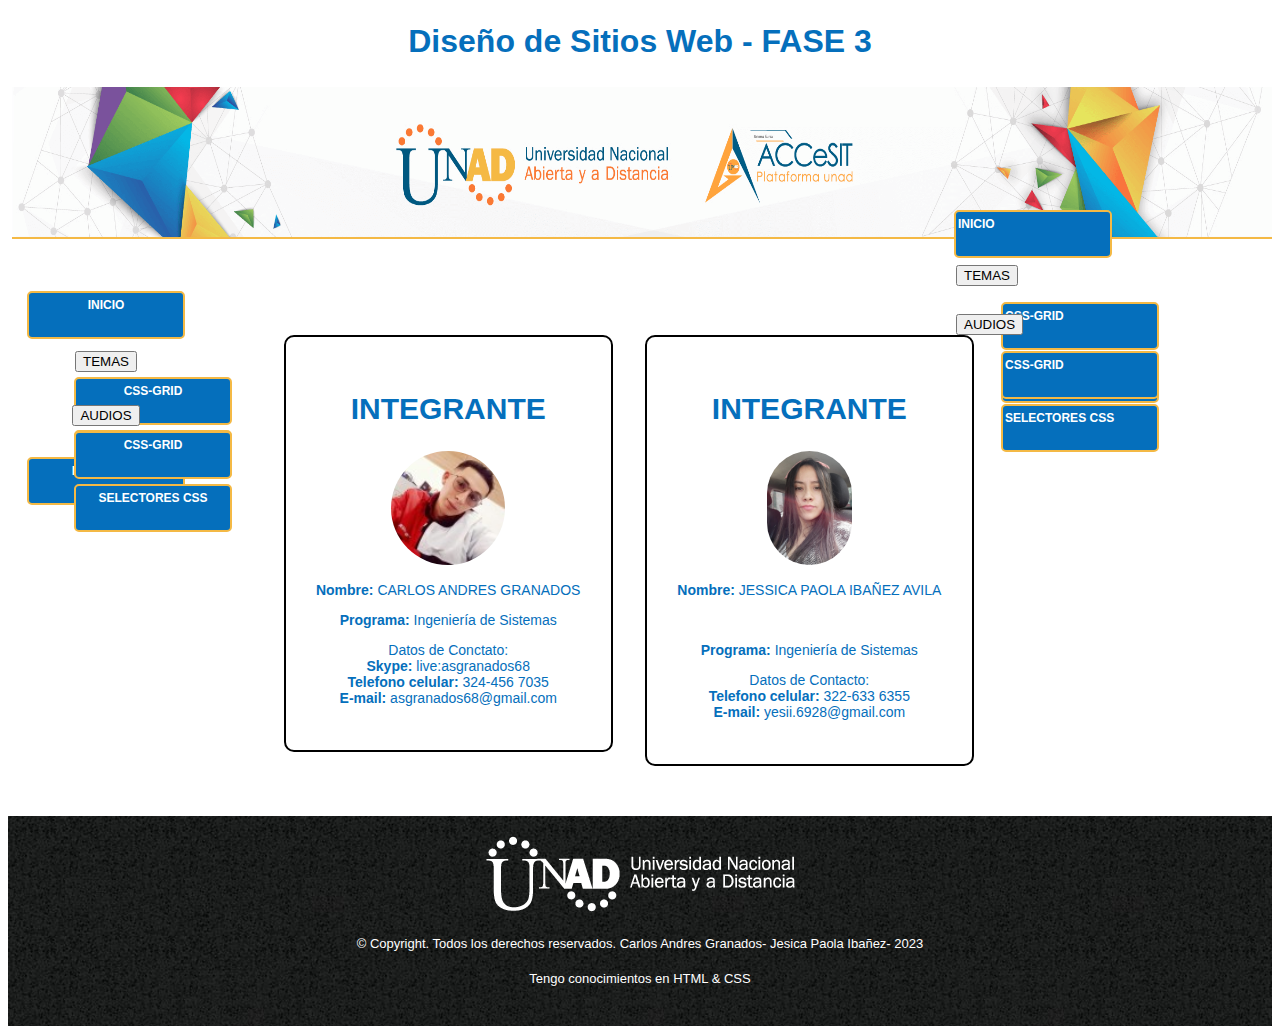
<file: Nosotros.html>
<!DOCTYPE html>
<html lang="en">
<head>
    <meta charset="UTF-8">
    <meta http-equiv="X-UA-Compatible" content="IE=edge">
    <meta name="viewport" content="width=device-width, initial-scale=1.0">
    <title>Nosotros</title>
    <link href="https://cdn.jsdelivr.net/npm/bootstrap@5.1.3/dist/css/bootstrap.min.css" rel="stylesheet" integrity="sha384-1BmE4kWBq78iYhFldvKuhfTAU6auU8tT94WrHftjDbrCEXSU1oBoqyl2QvZ6jIW3" crossorigin="anonymous">
    <script src="https://cdn.jsdelivr.net/npm/bootstrap@5.1.3/dist/js/bootstrap.bundle.min.js" integrity="sha384-ka7Sk0Gln4gmtz2MlQnikT1wXgYsOg+OMhuP+IlRH9sENBO0LRn5q+8nbTov4+1p" crossorigin="anonymous"></script>
    <link rel="stylesheet" href="style.css">
</head>
<body class="contenedor">
    <header>
        <div class="Encabezado">
            <H1 class="Titulo">Diseño de Sitios Web - FASE 3</H1>
            <h2> <img class="logo" src="img/logoUNAD-HD.png" alt=" logo UNAD" width="99%"></h2>
            <nav>
                <div class="btn-group">
                    <li><a href="indexGrupal.html"> INICIO</a></li>
                   
                    <div class="btn-group">
                        <button type="button" class="btn btn-warning dropdown-toggle" data-bs-toggle="dropdown" aria-expanded="false">
                            TEMAS
                        </button>
                        <ul class="dropdown-menu" aria-labelledby="dropdownMenuButton1">
                            <li><a class="dropdown-item" href="cssgrid.html"> CSS-GRID</a></li>
                            <li> <a class="dropdown-item" href="Selectorescss.html">SELECTOR CSS</a></li>
                            
                        </ul>
                    </div>
    
                    <div class="btn-group">
                        <button type="button" class="btn btn-warning dropdown-toggle" data-bs-toggle="dropdown" aria-expanded="false">
                            AUDIOS
                        </button>
                        <ul class="dropdown-menu" aria-labelledby="dropdownMenuButton1">
                            <li><a class="dropdown-item" href="Audiocssgrid.html"> CSS-GRID</a></li>
                            <li> <a class="dropdown-item" href="AudioSelector.html">SELECTORES CSS</a></li>
                            
                        </ul>
                    </div>

                   
                </div>

                
            </nav>

        </div>

    </header>

    <aside>
        <div>
            <ul class="menu-vertical">
                <li><a href="indexGrupal.html"> INICIO</a></li>
                <div class="btn-group">
                    <button type="button" class="btn btn-warning dropdown-toggle" data-bs-toggle="dropdown" aria-expanded="false">
                        TEMAS
                    </button>
                    <ul class="dropdown-menu" aria-labelledby="dropdownMenuButton1">
                        <li><a class="dropdown-item" href="cssgrid.html"> CSS-GRID</a></li>
                        <li> <a class="dropdown-item" href="Selectorescss.html">SELECTORES CSS</a></li>
                        
                    </ul>
                </div>
                <div class="btn-group">
                    <button type="button" class="btn btn-warning dropdown-toggle" data-bs-toggle="dropdown" aria-expanded="false">
                        AUDIOS
                    </button>
                    <ul class="dropdown-menu" aria-labelledby="dropdownMenuButton1">
                        <li><a class="dropdown-item" href="Audiocssgrid.html"> CSS-GRID</a></li>
                        <li> <a class="dropdown-item" href="AudioSelector.html">SELECTORES CSS</a></li>
                        
                    </ul>
                </div>

                <li> <a href="Nosotros.html"> NOSOTROS</a></li>
            </ul>
        </div>


    </aside>

    <br>
    <main>

        <ul class="Nosotros">
            <li>
                <h2>INTEGRANTE</h2>
                <img class="andres"src="img/f1.jpg">
                <p class="stilo"><strong>Nombre: </strong> CARLOS ANDRES GRANADOS</p>
                <p class="stilo"> <strong>Programa: </strong>Ingeniería de Sistemas </p>
                <p class="stilo">
                  Datos de Conctato:
                  <br />
                  <strong>Skype:</strong>  live:asgranados68 <br />
                  <strong>Telefono celular: </strong> 324-456 7035<br />
                  <strong> E-mail:</strong> asgranados68@gmail.com <br />
                </p>
            </li>
            <li>
                <h2>INTEGRANTE</h2>
                <img class="jesica" src="img/Descargainformacion.jpg">
                <p><strong>Nombre:</strong> JESSICA PAOLA IBAÑEZ AVILA</p> <br>
                <p> <strong>Programa: </strong>Ingeniería de Sistemas </p>

                <p>
                    Datos de Contacto:
                    <br>
                    <strong>Telefono celular:</strong> 322-633 6355<br>
                    <strong> E-mail:</strong> yesii.6928@gmail.com<br>

                </p>

                
            </li>


        </ul>

        


    </main>


    <footer>
        <img src="img/logoUNADMobile-HD.png">
        <p class="copyright">&copy Copyright. Todos los derechos reservados. Carlos Andres Granados- Jesica Paola Ibañez- 2023</p>
        <p class="conocimientos">Tengo conocimientos en HTML & CSS</p>
    </footer>
</body>
</html>
</file>
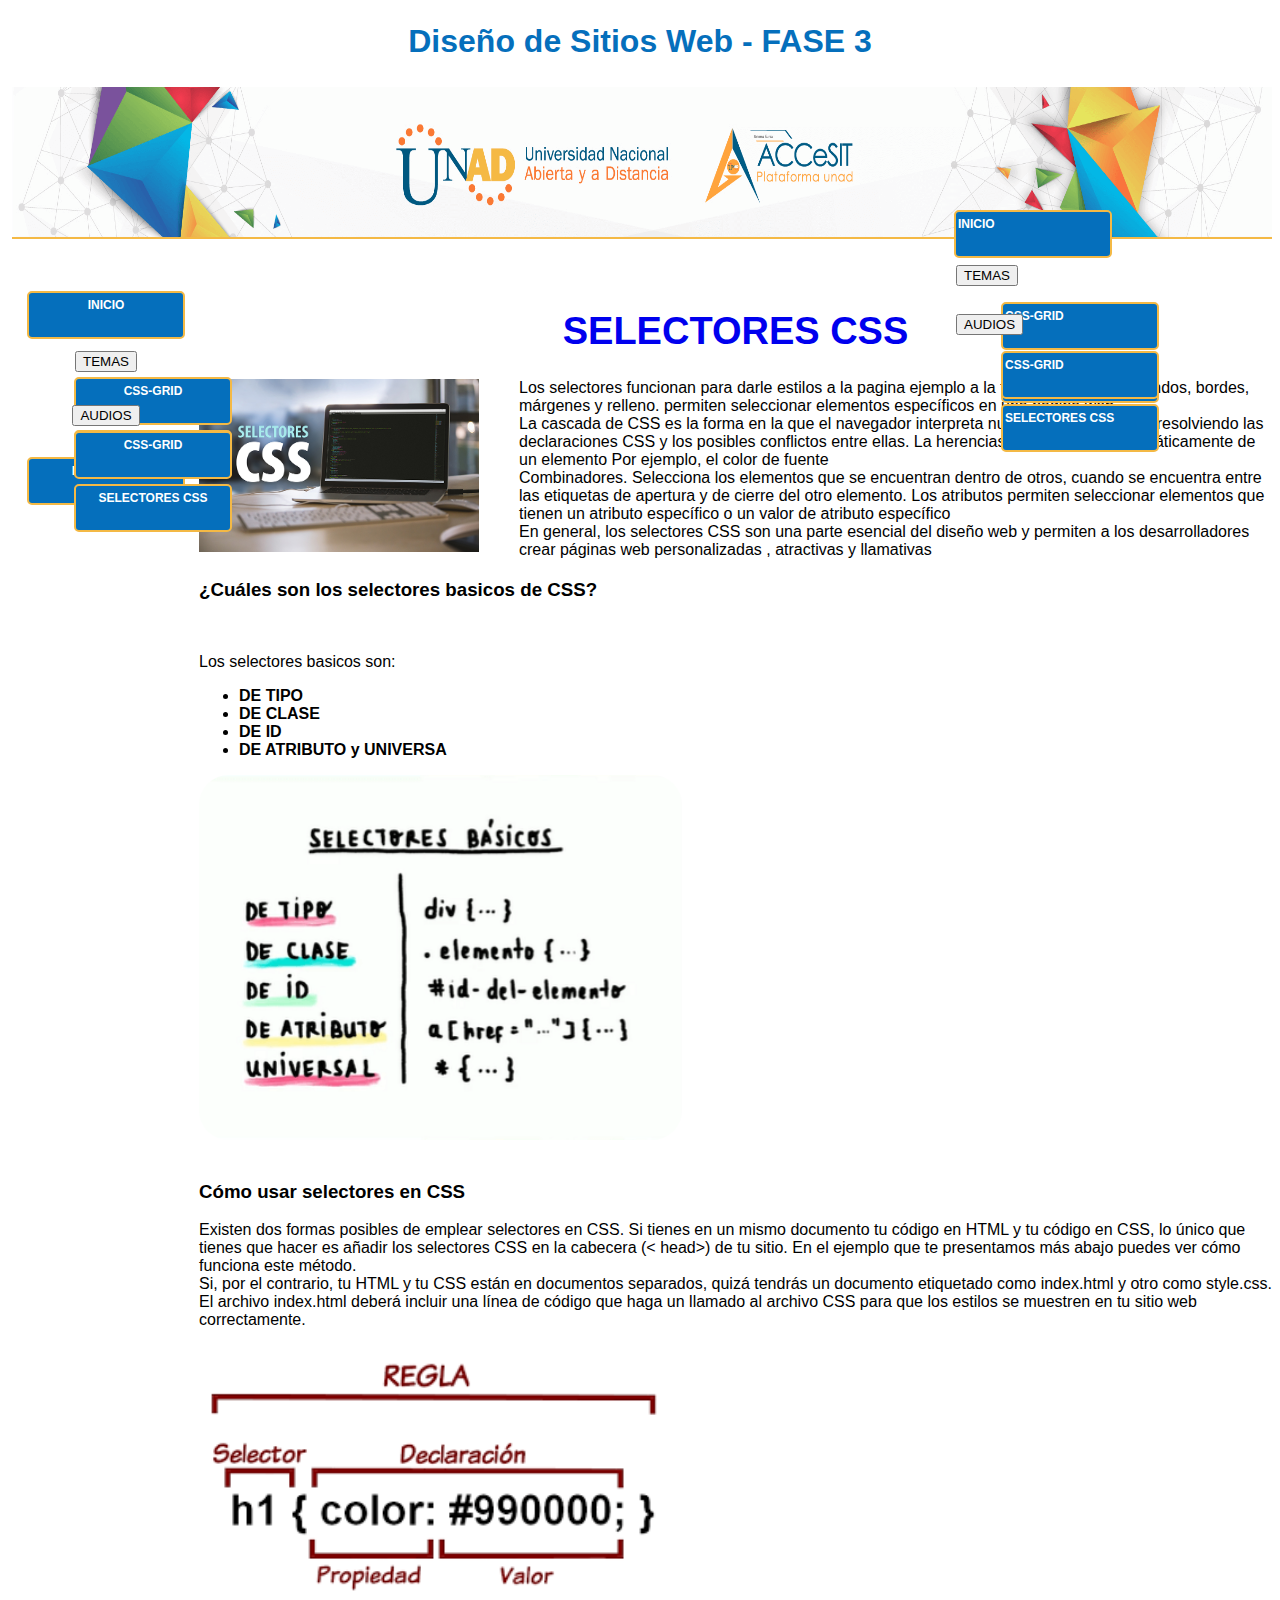
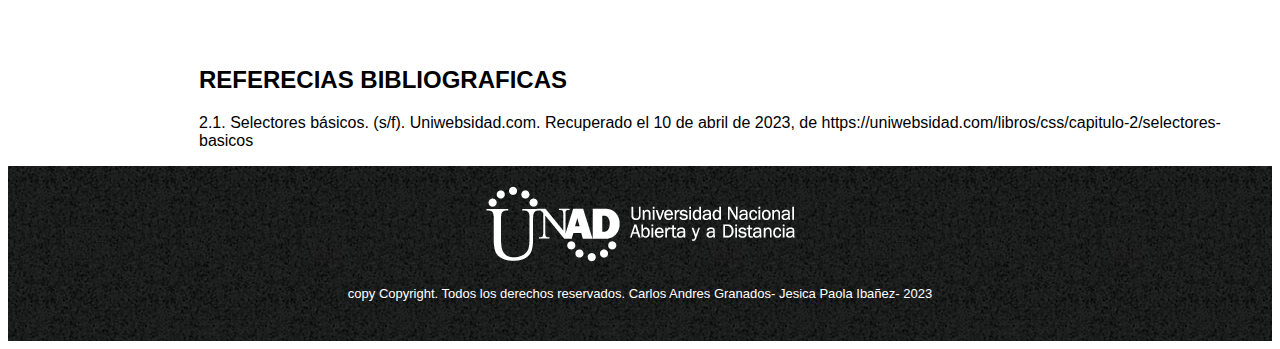
<file: Selectorescss.html>
<!DOCTYPE html>
<html lang="en">
  <head>
    <meta charset="UTF-8" />
    <meta http-equiv="X-UA-Compatible" content="IE=edge" />
    <meta name="viewport" content="width=device-width, initial-scale=1.0" />
    <title>Tema Seleccionado</title>
    <link href="https://cdn.jsdelivr.net/npm/bootstrap@5.1.3/dist/css/bootstrap.min.css" rel="stylesheet" integrity="sha384-1BmE4kWBq78iYhFldvKuhfTAU6auU8tT94WrHftjDbrCEXSU1oBoqyl2QvZ6jIW3" crossorigin="anonymous">
    <script src="https://cdn.jsdelivr.net/npm/bootstrap@5.1.3/dist/js/bootstrap.bundle.min.js" integrity="sha384-ka7Sk0Gln4gmtz2MlQnikT1wXgYsOg+OMhuP+IlRH9sENBO0LRn5q+8nbTov4+1p" crossorigin="anonymous"></script>
    <link rel="stylesheet" href="style.css" />
  </head>
  <body class="contenedor">
    <header>
      <div class="Encabezado">
          <H1 class="Titulo">Diseño de Sitios Web - FASE 3</H1>
          <h2> <img class="logo" src="img/logoUNAD-HD.png" alt=" logo UNAD" width="99%"></h2>
          <nav>
              <div class="btn-group">
                <li><a href="indexGrupal.html"> INICIO</a></li>
                  <div class="btn-group">
                      <button type="button" class="btn btn-warning dropdown-toggle" data-bs-toggle="dropdown" aria-expanded="false">
                          TEMAS
                      </button>
                      <ul class="dropdown-menu" aria-labelledby="dropdownMenuButton1">
                          <li><a class="dropdown-item" href="cssgrid.html"> CSS-GRID</a></li>
                          <li> <a class="dropdown-item" href="Selectorescss.html">SELECTORES CSS</a></li>
                          
                      </ul>
                  </div>
  
                  <div class="btn-group">
                      <button type="button" class="btn btn-warning dropdown-toggle" data-bs-toggle="dropdown" aria-expanded="false">
                          AUDIOS
                      </button>
                      <ul class="dropdown-menu" aria-labelledby="dropdownMenuButton1">
                          <li><a class="dropdown-item" href="Audiocssgrid.html"> CSS-GRID</a></li>
                          <li> <a class="dropdown-item" href="AudioSelector.html">SELECTORES CSS</a></li>
                          
                      </ul>
                  </div>

                 
              </div>

              
          </nav>

      </div>

  </header>
  <aside>
    <div>
        <ul class="menu-vertical">
            <li><a href="indexGrupal.html"> INICIO</a></li>
            <div class="btn-group">
                <button type="button" class="btn btn-warning dropdown-toggle" data-bs-toggle="dropdown" aria-expanded="false">
                    TEMAS
                </button>
                <ul class="dropdown-menu" aria-labelledby="dropdownMenuButton1">
                    <li><a class="dropdown-item" href="cssgrid.html"> CSS-GRID</a></li>
                    <li> <a class="dropdown-item" href="Selectorescss.html">SELECTORES CSS</a></li>
                    
                </ul>
            </div>
            <div class="btn-group">
                <button type="button" class="btn btn-warning dropdown-toggle" data-bs-toggle="dropdown" aria-expanded="false">
                    AUDIOS
                </button>
                <ul class="dropdown-menu" aria-labelledby="dropdownMenuButton1">
                    <li><a class="dropdown-item" href="Audiocssgrid.html"> CSS-GRID</a></li>
                    <li> <a class="dropdown-item" href="AudioSelector.html">SELECTORES CSS</a></li>
                    
                </ul>
            </div>

            <li> <a href="Nosotros.html"> NOSOTROS</a></li>
        </ul>
    </div>


</aside>
    <br>
    <main>
      <section class="temselec">
        <h1 class="titulo"> <a href="https://uniwebsidad.com/libros/css/capitulo-2/selectores-basicos">SELECTORES CSS</a> </h1>
        <img class="cssgrid" src="img/selecCSS.jpg" alt="cssgrid" width="99%" />
        <p class="texto">
            Los selectores funcionan para darle estilos a la pagina ejemplo a la fuente, los colores, fondos, bordes, márgenes y
            relleno.
            permiten seleccionar elementos específicos en una página web <br>

            La cascada de CSS es la forma en la que el navegador interpreta nuestra hoja de estilos, resolviendo las
            declaraciones CSS y los posibles conflictos entre ellas.
            La herencias css : heredan automáticamente de un elemento Por ejemplo, el color de fuente<br>

            Combinadores. Selecciona los elementos que se encuentran dentro de otros, cuando se encuentra entre las
            etiquetas de apertura y de cierre del otro elemento.

            Los atributos permiten seleccionar elementos que tienen un atributo específico o un valor de atributo
            específico<br>

            En general, los selectores CSS son una parte esencial del diseño web y permiten a los desarrolladores
            crear páginas web personalizadas , atractivas y llamativas
        </p>
        <br>
        <h3> <strong>¿Cuáles son los selectores basicos de CSS?</strong> </h3>
        <br>
        <p>
            Los selectores basicos son:
        </p>

        <ul class="Sectorbasico">
            <li> <strong>DE TIPO</strong></li>
            <li> <strong>DE CLASE </strong> </li>
            <li> <strong>DE ID</strong></li>
            <li> <strong>DE ATRIBUTO y UNIVERSA</strong> </li>
        </ul>


        <div>
          <img class="selector" src="img/basicos.png" alt="selectorcss" width="99%">
        </div>
        <br>
        <h3> Cómo usar selectores en CSS </h3>
        <p>
            Existen dos formas posibles de emplear selectores en CSS. Si tienes en un mismo documento tu código en
            HTML
            y tu código en CSS, lo único que tienes que hacer es añadir los selectores CSS en la cabecera (< head>)
                de
                tu sitio. En el ejemplo que te presentamos más abajo puedes ver cómo funciona este método.
                <br>

                Si, por el contrario, tu HTML y tu CSS están en documentos separados, quizá tendrás un documento
                etiquetado como index.html y otro como style.css. El archivo index.html deberá incluir una línea de
                código que haga un llamado al archivo CSS para que los estilos se muestren en tu sitio web
                correctamente.
        </p>
        <a><img class="imsSelector" src="img/descarga1.png" width="99%" alt=" imagen de selectores"></a>
        <br>
        
        <br>
        <br>
        <h2>REFERECIAS BIBLIOGRAFICAS</h2>
        
        <p>
            2.1. Selectores básicos. (s/f). Uniwebsidad.com. Recuperado el 10 de abril de 2023,
            de https://uniwebsidad.com/libros/css/capitulo-2/selectores-basicos


        </p>
      </section>
    </main>

    <footer>
      <img src="img/logoUNADMobile-HD.png"/>
      <p class="copyright">copy Copyright. Todos los derechos reservados. Carlos Andres Granados- Jesica Paola Ibañez- 2023</p>
    </footer>
  </body>
</html>
</file>
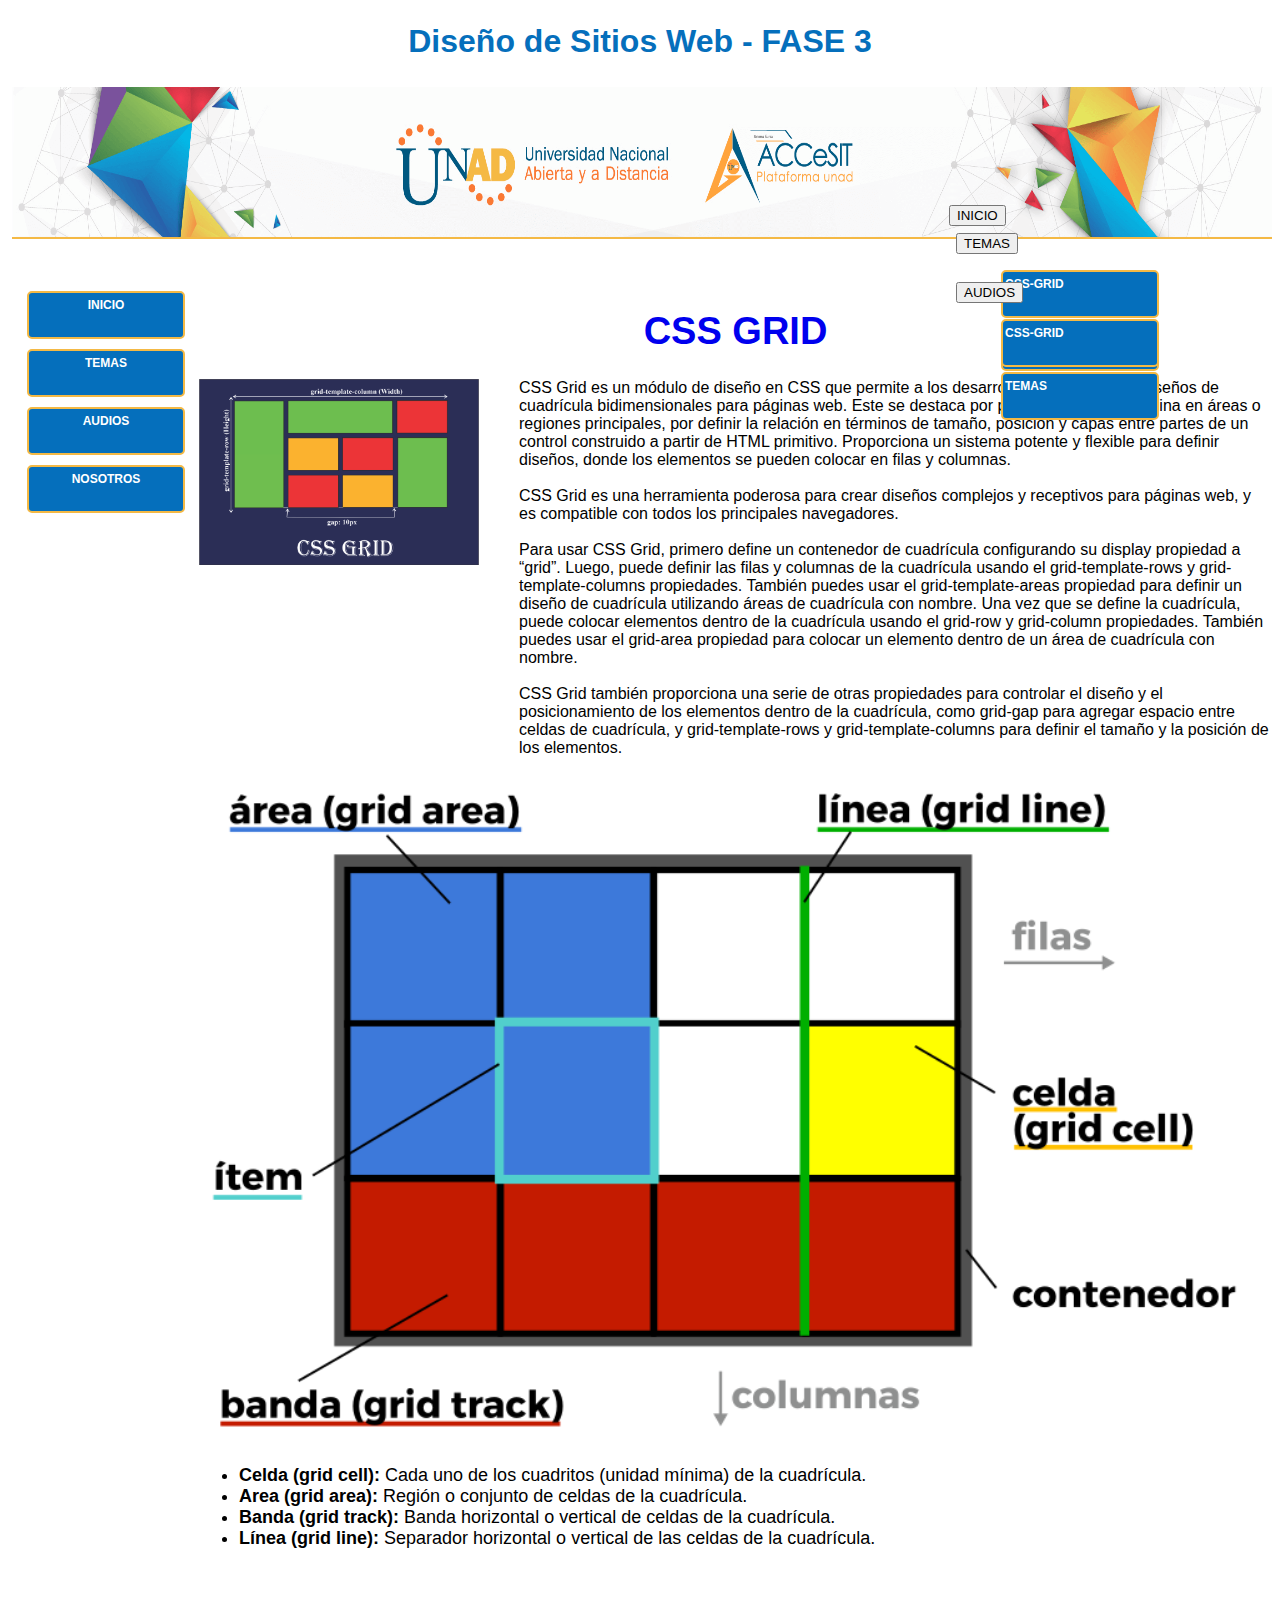
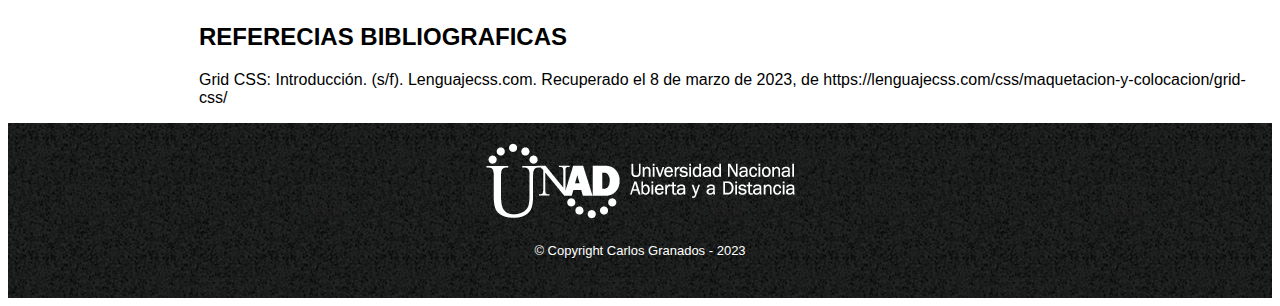
<file: Temaseleccionado.html>
<!DOCTYPE html>
<html lang="en">
  <head>
    <meta charset="UTF-8" />
    <meta http-equiv="X-UA-Compatible" content="IE=edge" />
    <meta name="viewport" content="width=device-width, initial-scale=1.0" />
    <title>Tema Seleccionado</title>
    <link href="https://cdn.jsdelivr.net/npm/bootstrap@5.1.3/dist/css/bootstrap.min.css" rel="stylesheet" integrity="sha384-1BmE4kWBq78iYhFldvKuhfTAU6auU8tT94WrHftjDbrCEXSU1oBoqyl2QvZ6jIW3" crossorigin="anonymous">
    <script src="https://cdn.jsdelivr.net/npm/bootstrap@5.1.3/dist/js/bootstrap.bundle.min.js" integrity="sha384-ka7Sk0Gln4gmtz2MlQnikT1wXgYsOg+OMhuP+IlRH9sENBO0LRn5q+8nbTov4+1p" crossorigin="anonymous"></script>
    <link rel="stylesheet" href="style.css" />
  </head>
  <body class="contenedor">
    <header>
      <div class="Encabezado">
          <H1 class="Titulo">Diseño de Sitios Web - FASE 3</H1>
          <h2> <img class="logo" src="img/logoUNAD-HD.png" alt=" logo UNAD" width="99%"></h2>
          <nav>
              <div class="btn-group">
                  <button type="button" class="btn btn-warning dropdown-toggle" data-bs-toggle="dropdown" aria-expanded="false">
                      INICIO
                  </button>
                  <div class="btn-group">
                      <button type="button" class="btn btn-warning dropdown-toggle" data-bs-toggle="dropdown" aria-expanded="false">
                          TEMAS
                      </button>
                      <ul class="dropdown-menu" aria-labelledby="dropdownMenuButton1">
                          <li><a class="dropdown-item" href="Temaseleccionado.html"> CSS-GRID</a></li>
                          <li> <a class="dropdown-item" href="Temaseleccionado.html">TEMAS</a></li>
                          
                      </ul>
                  </div>
  
                  <div class="btn-group">
                      <button type="button" class="btn btn-warning dropdown-toggle" data-bs-toggle="dropdown" aria-expanded="false">
                          AUDIOS
                      </button>
                      <ul class="dropdown-menu" aria-labelledby="dropdownMenuButton1">
                          <li><a class="dropdown-item" href="index.html"> CSS-GRID</a></li>
                          <li> <a class="dropdown-item" href="Temaseleccionado.html">TEMAS</a></li>
                          
                      </ul>
                  </div>

                 
              </div>

              
          </nav>

      </div>

  </header>
    <aside>
      <div>
          <ul class="menu-vertical">
              <li><a href="indexGrupal.html"> INICIO</a></li>
              <li> <a href="Temaseleccionado.html">TEMAS</a></li>
              <li> <a href="Audio.html"> AUDIOS</a></li>
              <li> <a href="Nosotros.html"> NOSOTROS</a></li>
          </ul>
      </div>


  </aside>
    <br>
    <main>
      <section class="temselec">
        <h1 class="titulo"> <a href="https://lenguajecss.com/css/maquetacion-y-colocacion/grid-css/">CSS GRID</a> </h1>
        <img class="cssgrid" src="img/CSS-GRID-3.png" alt="cssgrid" width="99%" />
        <p class="texto">
          CSS Grid es un módulo de diseño en CSS que permite a los
          desarrolladores web crear diseños de cuadrícula bidimensionales para
          páginas web. Este se destaca por permitir dividir una página en áreas
          o regiones principales, por definir la relación en términos de tamaño,
          posición y capas entre partes de un control construido a partir de
          HTML primitivo. Proporciona un sistema potente y flexible para definir
          diseños, donde los elementos se pueden colocar en filas y columnas. 
          <br>
          <br>
          CSS Grid es una herramienta poderosa para crear diseños complejos y
          receptivos para páginas web, y es compatible con todos los principales
          navegadores. 
          <br> 
          <br>
          Para usar CSS Grid, primero define un contenedor de
          cuadrícula configurando su display propiedad a “grid”. Luego, puede
          definir las filas y columnas de la cuadrícula usando el
          grid-template-rows y grid-template-columns propiedades. También puedes
          usar el grid-template-areas propiedad para definir un diseño de
          cuadrícula utilizando áreas de cuadrícula con nombre. Una vez que se
          define la cuadrícula, puede colocar elementos dentro de la cuadrícula
          usando el grid-row y grid-column propiedades. También puedes usar el
          grid-area propiedad para colocar un elemento dentro de un área de
          cuadrícula con nombre. 
          <br> 
          <br>
          CSS Grid también proporciona una serie de otras
          propiedades para controlar el diseño y el posicionamiento de los
          elementos dentro de la cuadrícula, como grid-gap para agregar espacio
          entre celdas de cuadrícula, y grid-template-rows y
          grid-template-columns para definir el tamaño y la posición de los
          elementos.
        </p>
        <br>
        <div>
          <img src="img/grid-css-conceptos.png" alt="gridcss" width="99%">
        </div>
        <ul class="conceptos">
            <li> <strong>Celda (grid cell): </strong> Cada uno de los cuadritos (unidad mínima) de la cuadrícula.</li>
            <li> <strong>Area (grid area): </strong>Región o conjunto de celdas de la cuadrícula. </li>
            <li> <strong>Banda (grid track):</strong> Banda horizontal o vertical de celdas de la cuadrícula.</li>
            <li> <strong>Línea (grid line):</strong> Separador horizontal o vertical de las celdas de la cuadrícula.</li>
        </ul>
        
        <br>
        <br>
        <h2>REFERECIAS BIBLIOGRAFICAS</h2>
        
        <p>
          Grid CSS: Introducción. (s/f). Lenguajecss.com. Recuperado el 8 de
          marzo de 2023, de
          https://lenguajecss.com/css/maquetacion-y-colocacion/grid-css/
        </p>
      </section>
    </main>

    <footer>
      <img src="img/logoUNADMobile-HD.png"/>
      <p class="copyright">&copy Copyright Carlos Granados - 2023</p>
    </footer>
  </body>
</html>
</file>
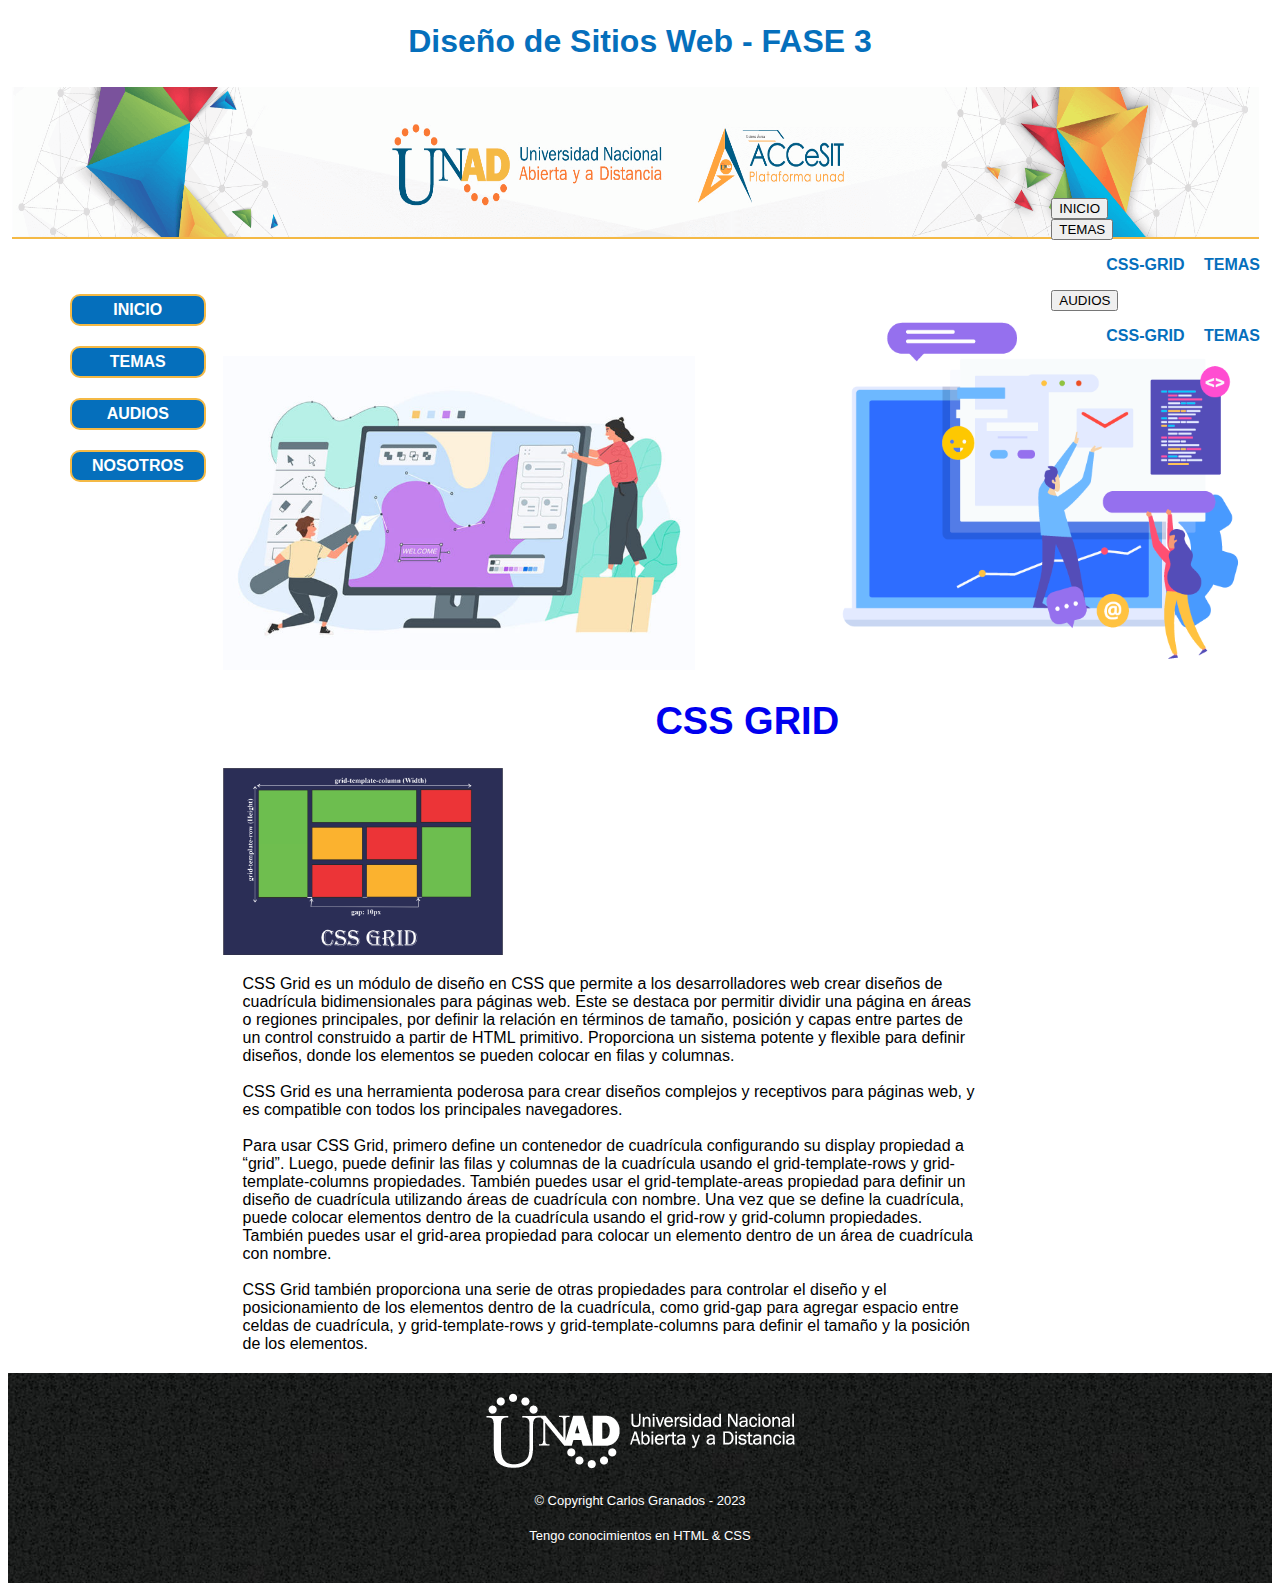
<file: fase 3/indexGrupal.html>
<!DOCTYPE html>
<html lang="en">

<head>
    <meta charset="UTF-8">
    <meta http-equiv="X-UA-Compatible" content="IE=edge">
    <meta name="viewport" content="width=device-width, initial-scale=1.0">
    <title>INICIO</title>
    <link href="https://cdn.jsdelivr.net/npm/bootstrap@5.1.3/dist/css/bootstrap.min.css" rel="stylesheet" integrity="sha384-1BmE4kWBq78iYhFldvKuhfTAU6auU8tT94WrHftjDbrCEXSU1oBoqyl2QvZ6jIW3" crossorigin="anonymous">
    <script src="https://cdn.jsdelivr.net/npm/bootstrap@5.1.3/dist/js/bootstrap.bundle.min.js" integrity="sha384-ka7Sk0Gln4gmtz2MlQnikT1wXgYsOg+OMhuP+IlRH9sENBO0LRn5q+8nbTov4+1p" crossorigin="anonymous"></script>
    <link rel="stylesheet" href="style.css">

</head>

<body class="contenedor">
    

    <header>
        <div class="Encabezado">
            <H1 class="Titulo">Diseño de Sitios Web - FASE 3</H1>
            <h2> <img class="logo" src="img/logoUNAD-HD.png" alt=" logo UNAD" width="99%"></h2>
            <nav>
                <div class="btn-group">
                    <button type="button" class="btn btn-warning dropdown-toggle" data-bs-toggle="dropdown" aria-expanded="false">
                        INICIO
                    </button>
                    <div class="btn-group">
                        <button type="button" class="btn btn-warning dropdown-toggle" data-bs-toggle="dropdown" aria-expanded="false">
                            TEMAS
                        </button>
                        <ul class="dropdown-menu" aria-labelledby="dropdownMenuButton1">
                            <li><a class="dropdown-item" href="Temaseleccionado.html"> CSS-GRID</a></li>
                            <li> <a class="dropdown-item" href="Temaseleccionado.html">TEMAS</a></li>
                            
                        </ul>
                    </div>
    
                    <div class="btn-group">
                        <button type="button" class="btn btn-warning dropdown-toggle" data-bs-toggle="dropdown" aria-expanded="false">
                            AUDIOS
                        </button>
                        <ul class="dropdown-menu" aria-labelledby="dropdownMenuButton1">
                            <li><a class="dropdown-item" href="index.html"> CSS-GRID</a></li>
                            <li> <a class="dropdown-item" href="Temaseleccionado.html">TEMAS</a></li>
                            
                        </ul>
                    </div>

                   
                </div>

                
            </nav>

        </div>

    </header>

    <aside>
        <div>
            <ul class="menu-vertical">
                <li><a href="indexGrupal.html"> INICIO</a></li>
                <li> <a href="Temaseleccionado.html">TEMAS</a></li>
                <li> <a href="Audio.html"> AUDIOS</a></li>
                <li> <a href="Nosotros.html"> NOSOTROS</a></li>
            </ul>
        </div>


    </aside>

    <br>
    <main>
        <section>
            <img class="imginicio" src="img/elements-web-design-opt-1-750x498.jpg" alt=" imagen de inicio" width="99%">
            <img class="imginicio2" src="img/diseno-de-paginas-en-ciudad-de-mexico.png" alt="imagen de inicio 2" width="99%">
        </section>
        <section class="temselec" id="TemaSeleccionado">
            <h1 class="titulo"> <a href="https://lenguajecss.com/css/maquetacion-y-colocacion/grid-css/">CSS GRID</a>
            </h1>
            <div>
                <img class="cssgrid" src="img/CSS-GRID-3.png" alt="cssgrid" width="99%"/>
            </div>
            
            <p class="texto">
                CSS Grid es un módulo de diseño en CSS que permite a los
                desarrolladores web crear diseños de cuadrícula bidimensionales para
                páginas web. Este se destaca por permitir dividir una página en áreas
                o regiones principales, por definir la relación en términos de tamaño,
                posición y capas entre partes de un control construido a partir de
                HTML primitivo. Proporciona un sistema potente y flexible para definir
                diseños, donde los elementos se pueden colocar en filas y columnas.
                <br>
                <br>
                CSS Grid es una herramienta poderosa para crear diseños complejos y
                receptivos para páginas web, y es compatible con todos los principales
                navegadores.
                <br>
                <br>
                Para usar CSS Grid, primero define un contenedor de
                cuadrícula configurando su display propiedad a “grid”. Luego, puede
                definir las filas y columnas de la cuadrícula usando el
                grid-template-rows y grid-template-columns propiedades. También puedes
                usar el grid-template-areas propiedad para definir un diseño de
                cuadrícula utilizando áreas de cuadrícula con nombre. Una vez que se
                define la cuadrícula, puede colocar elementos dentro de la cuadrícula
                usando el grid-row y grid-column propiedades. También puedes usar el
                grid-area propiedad para colocar un elemento dentro de un área de
                cuadrícula con nombre.
                <br>
                <br>
                CSS Grid también proporciona una serie de otras
                propiedades para controlar el diseño y el posicionamiento de los
                elementos dentro de la cuadrícula, como grid-gap para agregar espacio
                entre celdas de cuadrícula, y grid-template-rows y
                grid-template-columns para definir el tamaño y la posición de los
                elementos.
            </p>
            <br>
            
        </section>
        


    </main>


    <footer>
        <img src="img/logoUNADMobile-HD.png">
        <p class="copyright">&copy Copyright Carlos Granados - 2023</p>
        <p class="conocimientos">Tengo conocimientos en HTML & CSS</p>
    </footer>

</body>

</html>
</file>
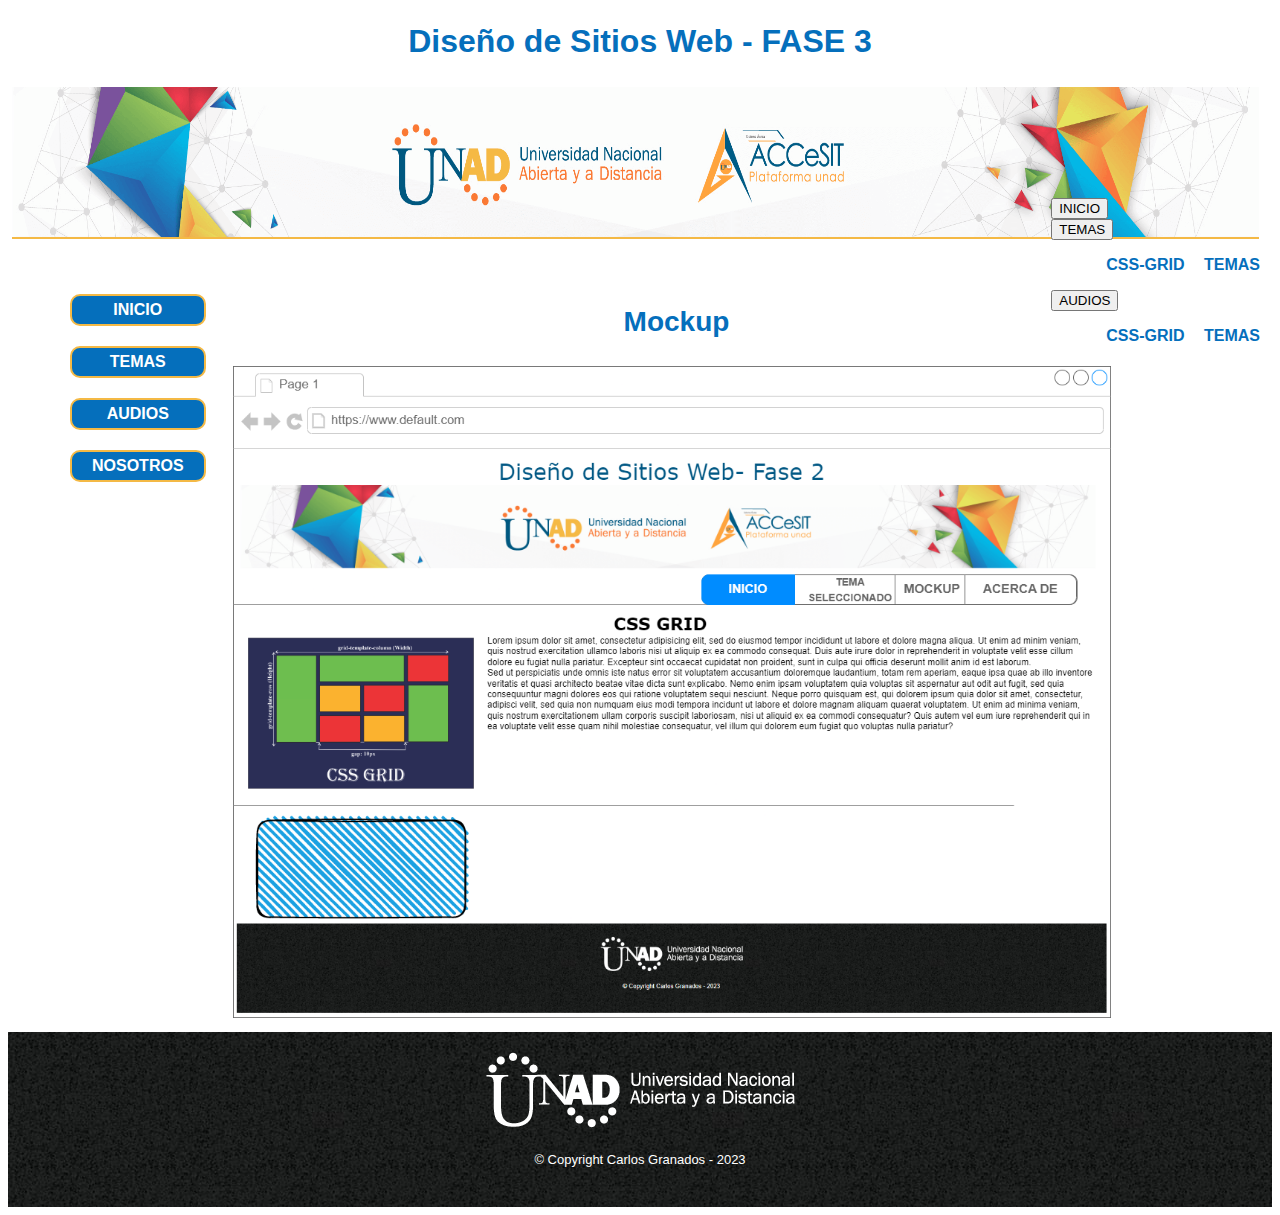
<file: fase 3/mockup.html>
<!DOCTYPE html>
<html lang="en">
<head>
    <meta charset="UTF-8">
    <meta http-equiv="X-UA-Compatible" content="IE=edge">
    <meta name="viewport" content="width=device-width, initial-scale=1.0">
    <title>Mockup</title>
    <link href="https://cdn.jsdelivr.net/npm/bootstrap@5.1.3/dist/css/bootstrap.min.css" rel="stylesheet" integrity="sha384-1BmE4kWBq78iYhFldvKuhfTAU6auU8tT94WrHftjDbrCEXSU1oBoqyl2QvZ6jIW3" crossorigin="anonymous">
    <script src="https://cdn.jsdelivr.net/npm/bootstrap@5.1.3/dist/js/bootstrap.bundle.min.js" integrity="sha384-ka7Sk0Gln4gmtz2MlQnikT1wXgYsOg+OMhuP+IlRH9sENBO0LRn5q+8nbTov4+1p" crossorigin="anonymous"></script>
    <link rel="stylesheet" href="style.css">
</head>
<body class="contenedor">
    <header>
        <div class="Encabezado">
            <H1 class="Titulo">Diseño de Sitios Web - FASE 3</H1>
            <h2> <img class="logo" src="img/logoUNAD-HD.png" alt=" logo UNAD" width="99%"></h2>
            <nav>
                <div class="btn-group">
                    <button type="button" class="btn btn-warning dropdown-toggle" data-bs-toggle="dropdown" aria-expanded="false">
                        INICIO
                    </button>
                    <div class="btn-group">
                        <button type="button" class="btn btn-warning dropdown-toggle" data-bs-toggle="dropdown" aria-expanded="false">
                            TEMAS
                        </button>
                        <ul class="dropdown-menu" aria-labelledby="dropdownMenuButton1">
                            <li><a class="dropdown-item" href="Temaseleccionado.html"> CSS-GRID</a></li>
                            <li> <a class="dropdown-item" href="Temaseleccionado.html">TEMAS</a></li>
                            
                        </ul>
                    </div>
    
                    <div class="btn-group">
                        <button type="button" class="btn btn-warning dropdown-toggle" data-bs-toggle="dropdown" aria-expanded="false">
                            AUDIOS
                        </button>
                        <ul class="dropdown-menu" aria-labelledby="dropdownMenuButton1">
                            <li><a class="dropdown-item" href="index.html"> CSS-GRID</a></li>
                            <li> <a class="dropdown-item" href="Temaseleccionado.html">TEMAS</a></li>
                            
                        </ul>
                    </div>

                   
                </div>

                
            </nav>

        </div>

    </header>
    <aside>
        <div>
            <ul class="menu-vertical">
                <li><a href="indexGrupal.html"> INICIO</a></li>
                <li> <a href="Temaseleccionado.html">TEMAS</a></li>
                <li> <a href="Audio.html"> AUDIOS</a></li>
                <li> <a href="Nosotros.html"> NOSOTROS</a></li>
            </ul>
        </div>


    </aside>
    
    <section class="mockup">
        <h1 class="titulomockup"> Mockup</h1>
        
        <div>
            <img  src="img/Mockup.png" alt="mockup" width="99%">
        </div>
    </section>


    <footer>
        <img src="img/logoUNADMobile-HD.png">
        <p class="copyright">&copy Copyright Carlos Granados - 2023</p>
    </footer>
</body>
</html>
</file>
<file: style.css>
body {
    font-family: 'Montserrat', sans-serif;
    font-size: 16px;

}

.contenedor {
    display: grid;
    grid-template-areas:
        'A A A A'
        'D B B B'
        'D C C C'
        'E E E E'
    ;
}

header {
    grid-area: A;

}

main {
    grid-area: C;
    align-items: center;


}

.Titulo {

    text-align: center;
    color: #056fbc;
    margin: 10px;
    padding: 5px;

}

.titulo {
    text-align: center;
    color: black;
    font-size: 38px;
    font-family: 'Montserrat', sans-serif;
}

.imginicio {
    width: 45%;
    position: relative;
    border-radius: 80px;
}

.imginicio2 {
    display: flexbox;
    width: 45%;
    left: 98px;
    top: 15px;
    position: relative;
    border-radius: 80px;
}

.selecCSS {
    width: 45%;
    position: relative;
    border-radius: 30px;
}

.selector {

    width: 45%;
    position: relative;
    border-radius: 30px;
}

.imsSelector {
    width: 45%;
    position: relative;
    border-radius: 30px;
}

.imgaudio {
    width: 45%;
    position: relative;
    border-radius: 30px;

}

.Encabezado {

    position: relative;
    margin: 2px;

}

.logo {
    position: relative;
    margin: 2px;
    height: 150px;
    border-bottom: 2px solid#F4B945;
    width: 100%;
}

nav {
    grid-area: B;
    position: absolute;
    top: 180px;
    right: 160px;


}

.inicio {
    background-color: #056fbc;
    padding: 5px 5px 5px 5px;
    font-size: 12px;
    border: 2px solid #F4B945;
    border-radius: 5px;
    position: absolute;
    right: 135px;
    top: 10px;
    width: 80px;
    height: 38px;
    text-align: center;

}

nav li {
    list-style: none;
    background-color: #056fbc;
    margin: 5px 5px 5px 5px;
    border: 2px solid #F4B945;
    padding: 2px 2px 2px 2px;
    border-radius: 5px;
    height: 40px;
    width: 150px;
}

nav a {
    text-transform: inherit;
    color: white;
    font-weight: bold;
    font-size: 12px;
    text-decoration: none;
}

nav a:hover {
    color: #F4B945;
    text-decoration: underline;
}

aside {
    grid-area: D;
    position: relative;
    top: 5px;
    left: 5px;
    text-align: center;
    display: block;
    padding: 2px;
}

aside li {
    list-style: none;
    background-color: #056fbc;
    margin: 5px 5px 5px 5px;
    border: 2px solid #F4B945;
    padding: 2px 2px 2px 2px;
    border-radius: 5px;
    height: 40px;
    width: 150px;


}

aside a {

    text-transform: inherit;
    color: white;
    font-weight: bold;
    font-size: 12px;
    text-decoration: none;
    border: #F4B945;
    padding: 2px 2px 2px 2px;
    margin: 2px;
    text-align: center;

}

aside a:hover {
    color: #F4B945;
    text-decoration: underline;
}

.btn-group {
    position: relative;
    padding: 2px;
    margin: 5px;
    border-radius: 10px;
    height: 40px;
    width: 154px;

}

.menu-vertical {
    position: relative;
    display: grid;
    grid-template-areas:
        'A A '
        'A B '
        'A C '
        'A D '
}

.menu-vertical {
    grid-area: 'A';
    margin: 10px 10px 5px 5px;
    padding: 2px;
    border-radius: 30px;


}


footer {
    grid-area: E;
    text-align: center;
    background: url(img/bg.jpg);
    padding: 20px;

}

.copyright {
    color: #FFFFFF;
    font-size: 13px;
    margin: 20px;
}

.conocimientos {
    color: #FFFFFF;
    font-size: 13px;
    margin: 20px;
}

.cssgrid {
    width: 280px;
    float: left;
    margin: 0 20px 20px 0;


}

.texto {
    width: 400px;
    float: left;
    margin: 0px 0px 20px 20px;
    width: 70%;
}

.titulo a {
    text-decoration: none;
}

.titulo a:hover {
    text-decoration: underline;
    color: #F4B945;
}

.conceptos {
    font-size: 18px;
    font-family: 'Montserrat', sans-serif;
}

.info {

    color: #056fbc;
    font-size: 24px;
    position: relative;
    margin: 5px;
    border: 5px solid #F4B945;
    padding: 5px;
    width: 35%;
    display: block;
    background-color: #f9e3b8;
    border-radius: 20px;


}

.mockup {

    align-items: center;
    justify-content: center;
    align-items: center;
    padding: 10px;
}

.titulomockup {
    text-align: center;
    color: #056fbc;
    font-size: 28px;
    padding: 10px;

}

.css-grid2 {
    text-align: center;
    align-items: center;
    justify-content: center;
    width: 100px;
    margin: 0 20px 20px 0;

}

.CSS-GRID {
    text-align: center;
    color: #056fbc;
    font-size: 28px;
    padding: 10px;
}

.SELECTORCSS {
    text-align: center;
    color: #056fbc;
    font-size: 28px;
    padding: 10px;
}

.audio {
    display: flex;

}

.andres {
    border-radius: 100px;
    width: 40%;

}

.andres:hover {
    width: 44%;

}

.jesica {
    border-radius: 100px;
    width: 30%;

}

.jesica:hover {
    width: 34%;
}

.Nosotros {
    width: 940px;
    margin: 0 auto;
    padding: 50px;
    color: #056fbc;
    font-size: 20px;
}

.Nosotros li {
    display: inline-block;
    text-align: center;
    width: 35%;
    vertical-align: top;
    margin: 0 1.5%;
    padding: 30px 20px;
    box-sizing: border-box;
    border: 2px solid #000000;
    border-radius: 10px;
}

.Nosotros li:hover {
    border-color: #F4B945;
}

.Nosotros {
    font-size: 14px;
    color: #056fbc;
}

.Nosotros :hover {
    font-size: 15px;
    color: #F4B945;
}

.Nosotros h2 {
    color: #056fbc;
    font-size: 30px;
}

.Nosotros h2:hover {
    color: #F4B945;
    font-size: 33px;


}

.CUESTIONARIO {
    text-align: center;
    position: absolute;
    top: 250px;
    right: 550px;
    color: #056fbc;


}

#submit {
    display: block;
    margin: 20px auto;
    padding: 10px 20px;
    background-color: #F4B945;
    color: #fff;
    border: 2px solid #056fbc;
    border-radius: 5px;
    cursor: pointer;

}

#quiz {
    max-width: 600px;
    margin: 0 auto;
    padding: 20px;
    border: 1px solid #ccc;
    border-radius: 5px;
    border: 2px solid #F4B945;
    display:block;
    top: 10px;
    right: 30px;
}
h5{
    color: #056fbc;
}



#result{
    color: #FFFFFF;
    background-color: #F4B945;
    border: 2px solid #056fbc;
    border-radius: 5px;
    position: relative;
    top: 920px;
    left: 800px;
    width: 300px;
    height: 48px;
}

@media screen and (max-width: 800px) {
    .contenedor {
        margin: 1em 2em;
    }

}
</file>
<file: fase 3/style.css>
body{
    font-family: 'Montserrat', sans-serif;
    font-size: 16px;
    
}

.contenedor{
    display: grid;
    grid-template-areas: 
    'A A A A'
    'D B B B'
    'D C C C'
    'E E E E'
    ;
}

header{
    grid-area: A;

 }

main{
    grid-area: C;
    align-items: center;
    
    
}
.Titulo{
    
    text-align: center;
    color: #056fbc;
    margin: 10px;
    padding: 5px;

}
.titulo{
    text-align: center;
    color: black;
    font-size: 38px;
    font-family: 'Montserrat', sans-serif;
}
.imginicio{
    width: 45%;
    position: relative;
}
.imginicio2{
    display:flexbox;
    width: 45%;
    left: 98px;
    top: 15px;
    position: relative;
}
.Encabezado{
    
    position:relative;
    margin: 2px;
    
}

.logo{
    position: relative;
    margin:2px;
    padding-top: 0px;
    height: 150px;
    border-bottom: 2px solid#F4B945;
    
}
nav{
    grid-area: B;
    position: absolute;
    top:180px;
    right: 10px;
    
    
}
nav li{
    display: inline;
    margin: 0px 0px 0px 15px;
    

}

nav a{
    text-transform:inherit;
    color: #056fbc;
    font-weight: bold;
    font-size: 16px;
    text-decoration: none;
}

nav a:hover{
    color: #F4B945;
    text-decoration: underline;
}

aside{
    grid-area: D;
    position: relative;
    top:5px;
    left: 5px;
    text-align: center;
    display:block ;
    padding: 2px;
   
    
}

aside li{
    list-style: none;
    background-color: #056fbc;
    margin: 20px 20px 15px 15px;
    border: 2px solid #F4B945;
    padding: 5px 10px;
    border-radius: 10px;
    
}
aside a{
   
    text-transform:inherit;
    color:white;
    font-weight: bold;
    font-size: 16px;
    text-decoration: none;
    border: #F4B945;
    padding: 5px 5px ;
    margin: 5px;
    text-align: center;

}
aside a:hover{
    color: #F4B945;
    text-decoration: underline;
}


footer{
    grid-area: E;
    text-align: center;
    background: url(img/bg.jpg);
    padding: 20px;
    
}

.copyright{
    color:#FFFFFF;
    font-size: 13px;
    margin:20px;
}
.conocimientos{
    color:#FFFFFF;
    font-size: 13px;
    margin:20px;
}
.cssgrid{
    width: 280px;
    float:left;
    margin: 0 20px 20px 0;
   
    
}
.texto{
    width: 400px;
    float:left;
    margin: 0px 0px 20px 20px;
    width:70%;
}

.titulo a {
    text-decoration: none;
}
.titulo a:hover{
    text-decoration: underline;
    color: #F4B945;
}
.conceptos{
    font-size: 18px;
    font-family: 'Montserrat', sans-serif;
}
.info{
   
    color:#056fbc;
    font-size: 24px;
    position: relative;
    

}

.mockup{

    align-items: center;
    justify-content: center;
    align-items: center;
    padding: 10px;
}
.titulomockup{
    text-align: center;
    color: #056fbc;
    font-size: 28px;
    padding: 10px;
    
}

.css-grid2{
    text-align: center;
    align-items: center;
    justify-content: center;
    width: 100px;
    margin: 0 20px 20px 0;

}

.CSS-GRID{
    text-align: center;
    color: #056fbc;
    font-size: 28px;
    padding: 10px;
}

.audio{
    display: flex;
    
}

.andres{
    border-radius: 100px;
    width: 15%;
    left: 120px;
    position: relative;
}

@media screen and (max-width: 800px) {
    .contenedor{
        margin: 1em 2em;
    }
    
}
</file>
